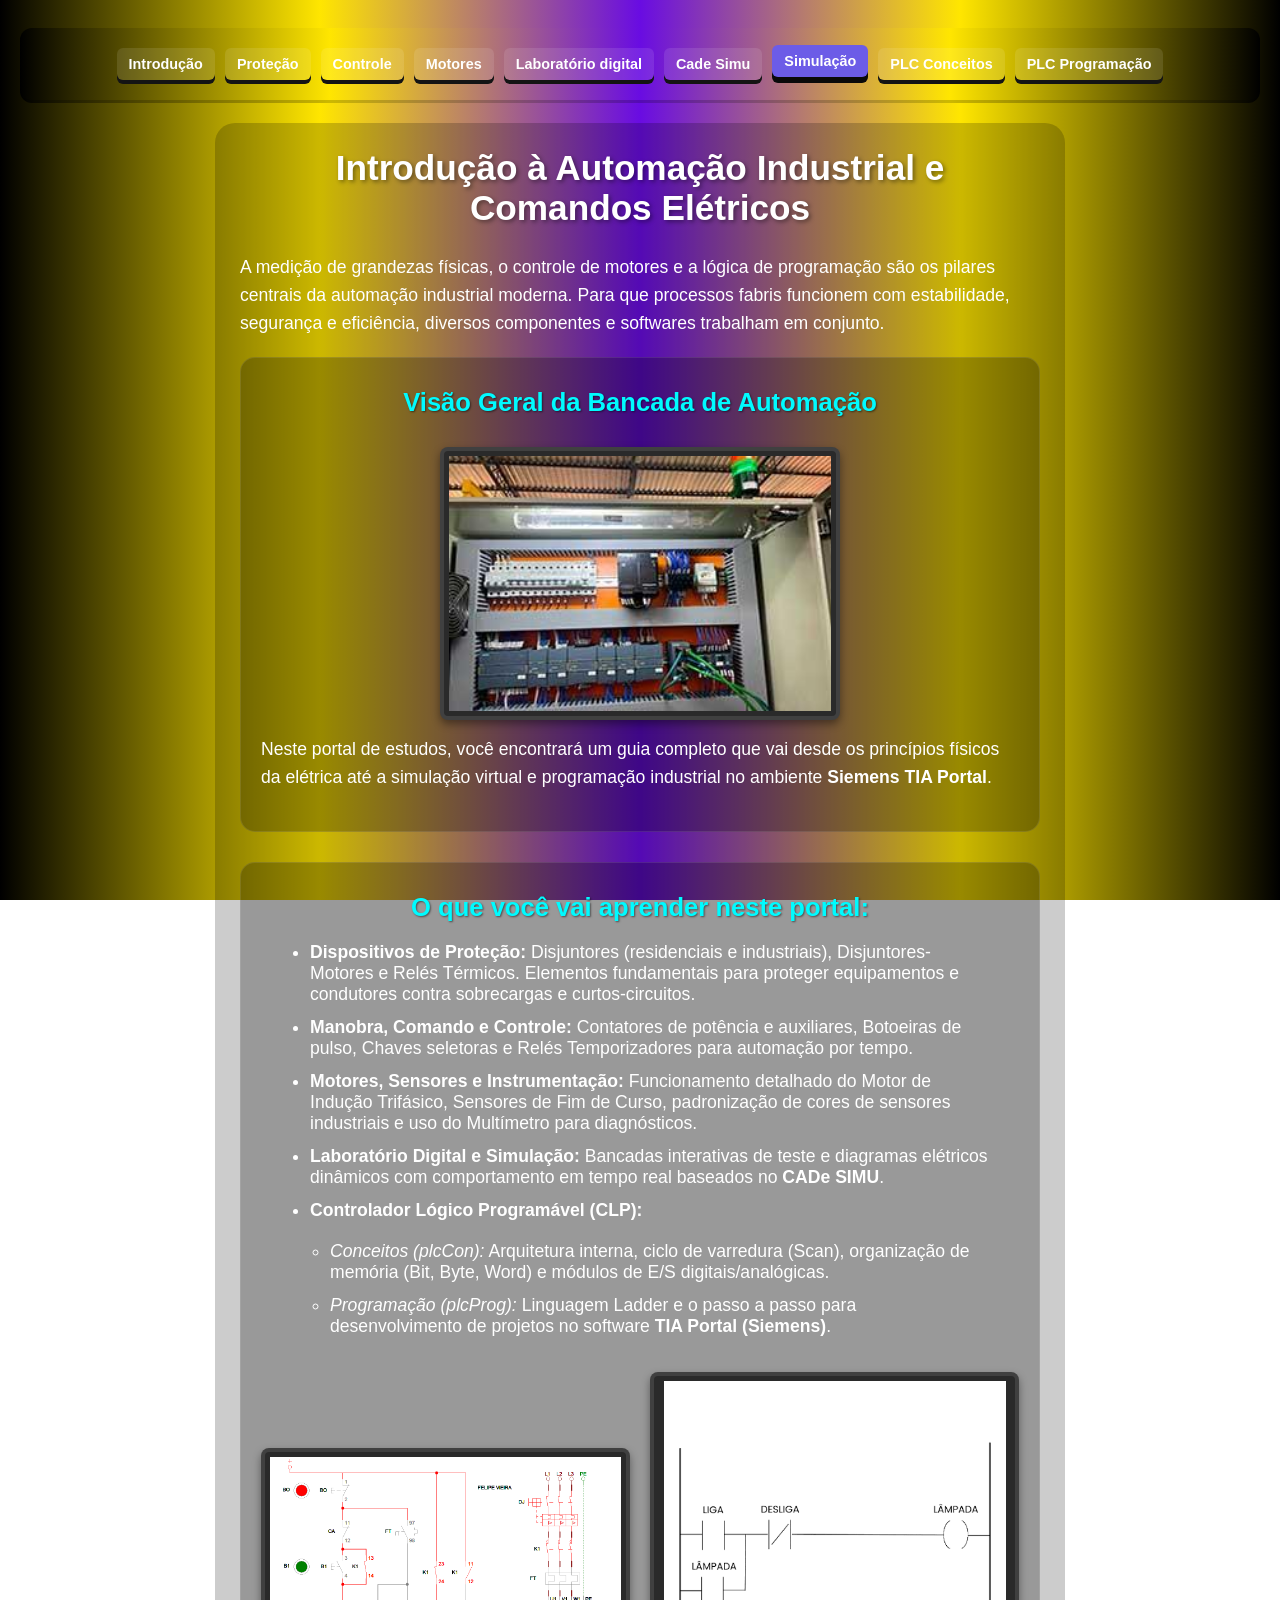
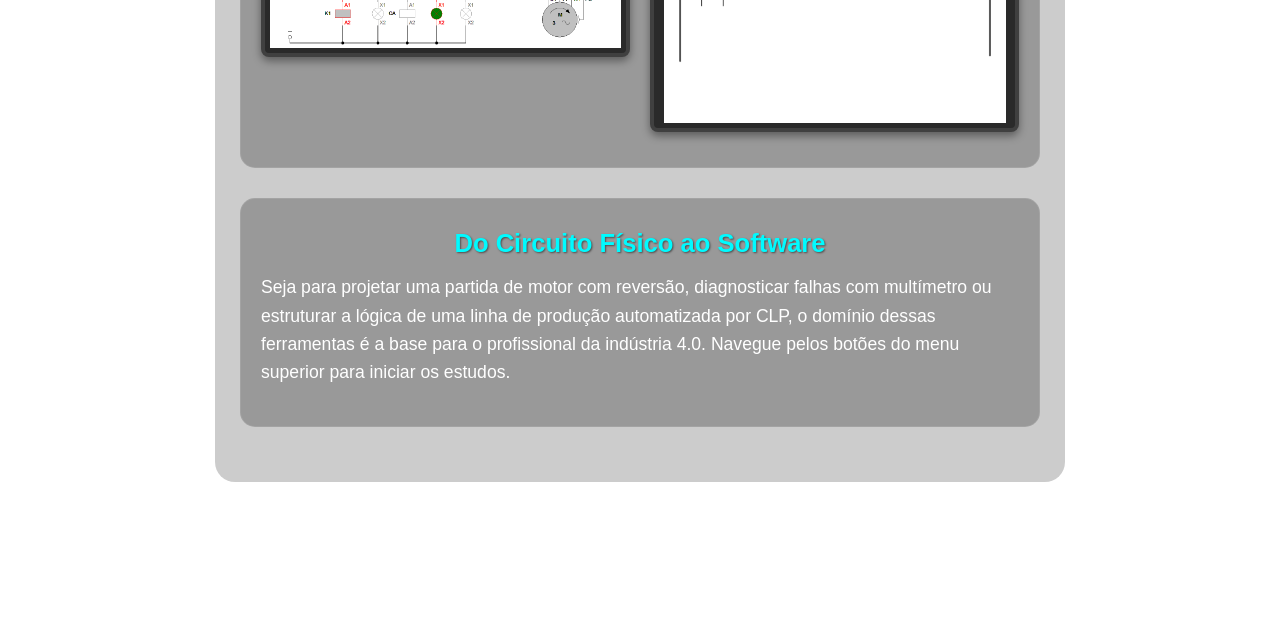
<file: index.html>
<!DOCTYPE html>
<html lang="pt-BR">
<head>
    <meta charset="UTF-8">
    <meta name="viewport" content="width=device-width, initial-scale=1.0">
    <link rel="stylesheet" href="./css/style.css">
    <title>Automação e Sensores</title>
</head>
<body>
    <header>
    <button class="hamburger-btn" id="hamburgerBtn" aria-label="Abrir Menu">&#9776; Menu</button>
    <nav id="navMenu">
        <a href="./index.html">Introdução</a>
        <a href="./html/protecao.html">Proteção</a>
        <a href="./html/manobra.html">Controle</a>
        <a href="./html/motores.html">Motores</a>
        <a href="./html/lab.html">Laboratório digital</a>
        <a href="./html/cadsimu.html">Cade Simu</a>
        <a href="./html/simulador.html" class="active">Simulação</a>
        <a href="./html/plcCon.html">PLC Conceitos</a>
        <a href="./html/plcProg.html">PLC Programação</a>
    </nav>
</header>

<main>
    <h1>Introdução à Automação Industrial e Comandos Elétricos</h1>
    <p>A medição de grandezas físicas, o controle de motores e a lógica de programação são os pilares centrais da automação industrial moderna. Para que processos fabris funcionem com estabilidade, segurança e eficiência, diversos componentes e softwares trabalham em conjunto.</p>

    <section class="componente-card">
        <h2>Visão Geral da Bancada de Automação</h2>
        <div class="media-item">
            <img src="./img/intro_painel_automacao.png" alt="Painel Elétrico de Automação com CLP e Comandos">
        </div>
        <p>Neste portal de estudos, você encontrará um guia completo que vai desde os princípios físicos da elétrica até a simulação virtual e programação industrial no ambiente <strong>Siemens TIA Portal</strong>.</p>
    </section>

    <section class="componente-card">
        <h2>O que você vai aprender neste portal:</h2>
        
        <ul>
            <li>
                <strong>Dispositivos de Proteção:</strong> Disjuntores (residenciais e industriais), Disjuntores-Motores e Relés Térmicos. Elementos fundamentais para proteger equipamentos e condutores contra sobrecargas e curtos-circuitos.
            </li>
            <li>
                <strong>Manobra, Comando e Controle:</strong> Contatores de potência e auxiliares, Botoeiras de pulso, Chaves seletoras e Relés Temporizadores para automação por tempo.
            </li>
            <li>
                <strong>Motores, Sensores e Instrumentação:</strong> Funcionamento detalhado do Motor de Indução Trifásico, Sensores de Fim de Curso, padronização de cores de sensores industriais e uso do Multímetro para diagnósticos.
            </li>
            <li>
                <strong>Laboratório Digital e Simulação:</strong> Bancadas interativas de teste e diagramas elétricos dinâmicos com comportamento em tempo real baseados no <strong>CADe SIMU</strong>.
            </li>
            <li>
                <strong>Controlador Lógico Programável (CLP):</strong>
                <ul>
                    <li><em>Conceitos (plcCon):</em> Arquitetura interna, ciclo de varredura (Scan), organização de memória (Bit, Byte, Word) e módulos de E/S digitais/analógicas.</li>
                    <li><em>Programação (plcProg):</em> Linguagem Ladder e o passo a passo para desenvolvimento de projetos no software <strong>TIA Portal (Siemens)</strong>.</li>
                </ul>
            </li>
        </ul>

        <div class="media-lado-a-lado">
            <div class="media-item">
                <img src="./img/intro_simulacao_cadesimu.png" alt="Diagrama de Comandos Elétricos no CADe SIMU">
            </div>
            <div class="media-item">
                <img src="./img/intro_programacao_ladder.png" alt="Lógica Ladder no TIA Portal Siemens">
            </div>
        </div>
    </section>

    <section class="componente-card">
        <h2>Do Circuito Físico ao Software</h2>
        <p>Seja para projetar uma partida de motor com reversão, diagnosticar falhas com multímetro ou estruturar a lógica de uma linha de produção automatizada por CLP, o domínio dessas ferramentas é a base para o profissional da indústria 4.0. Navegue pelos botões do menu superior para iniciar os estudos.</p>
    </section>
</main>

<footer>
    <small>
        Todos direitos &copy; reservados a Enzo Silva&trade;<br>
        Agradecimento especial para José "Maçaneiro" Carlos "Filho" Izabeli "Souza" Adriana "Adolfo" e SENAI
    </small>
</footer>
<script src="./js/circuito.js" defer></script>
</body>
</html>
</file>
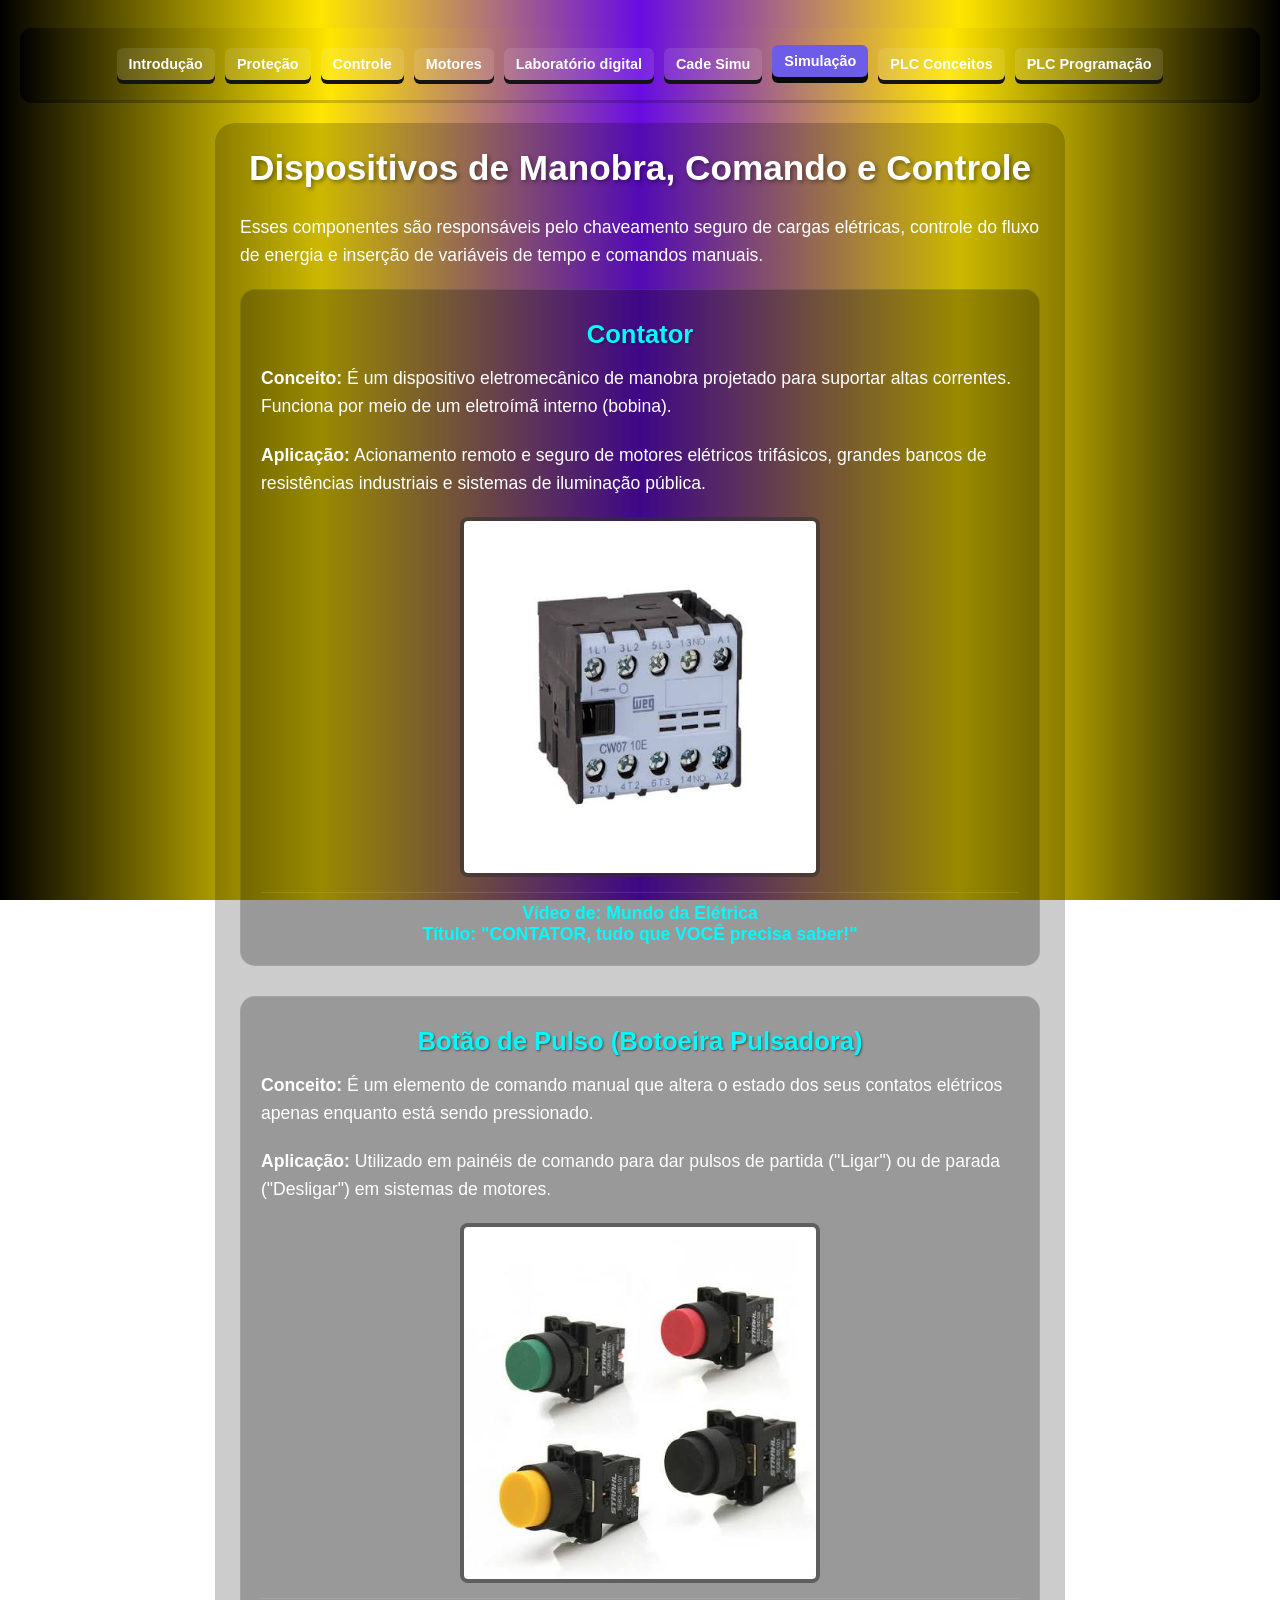
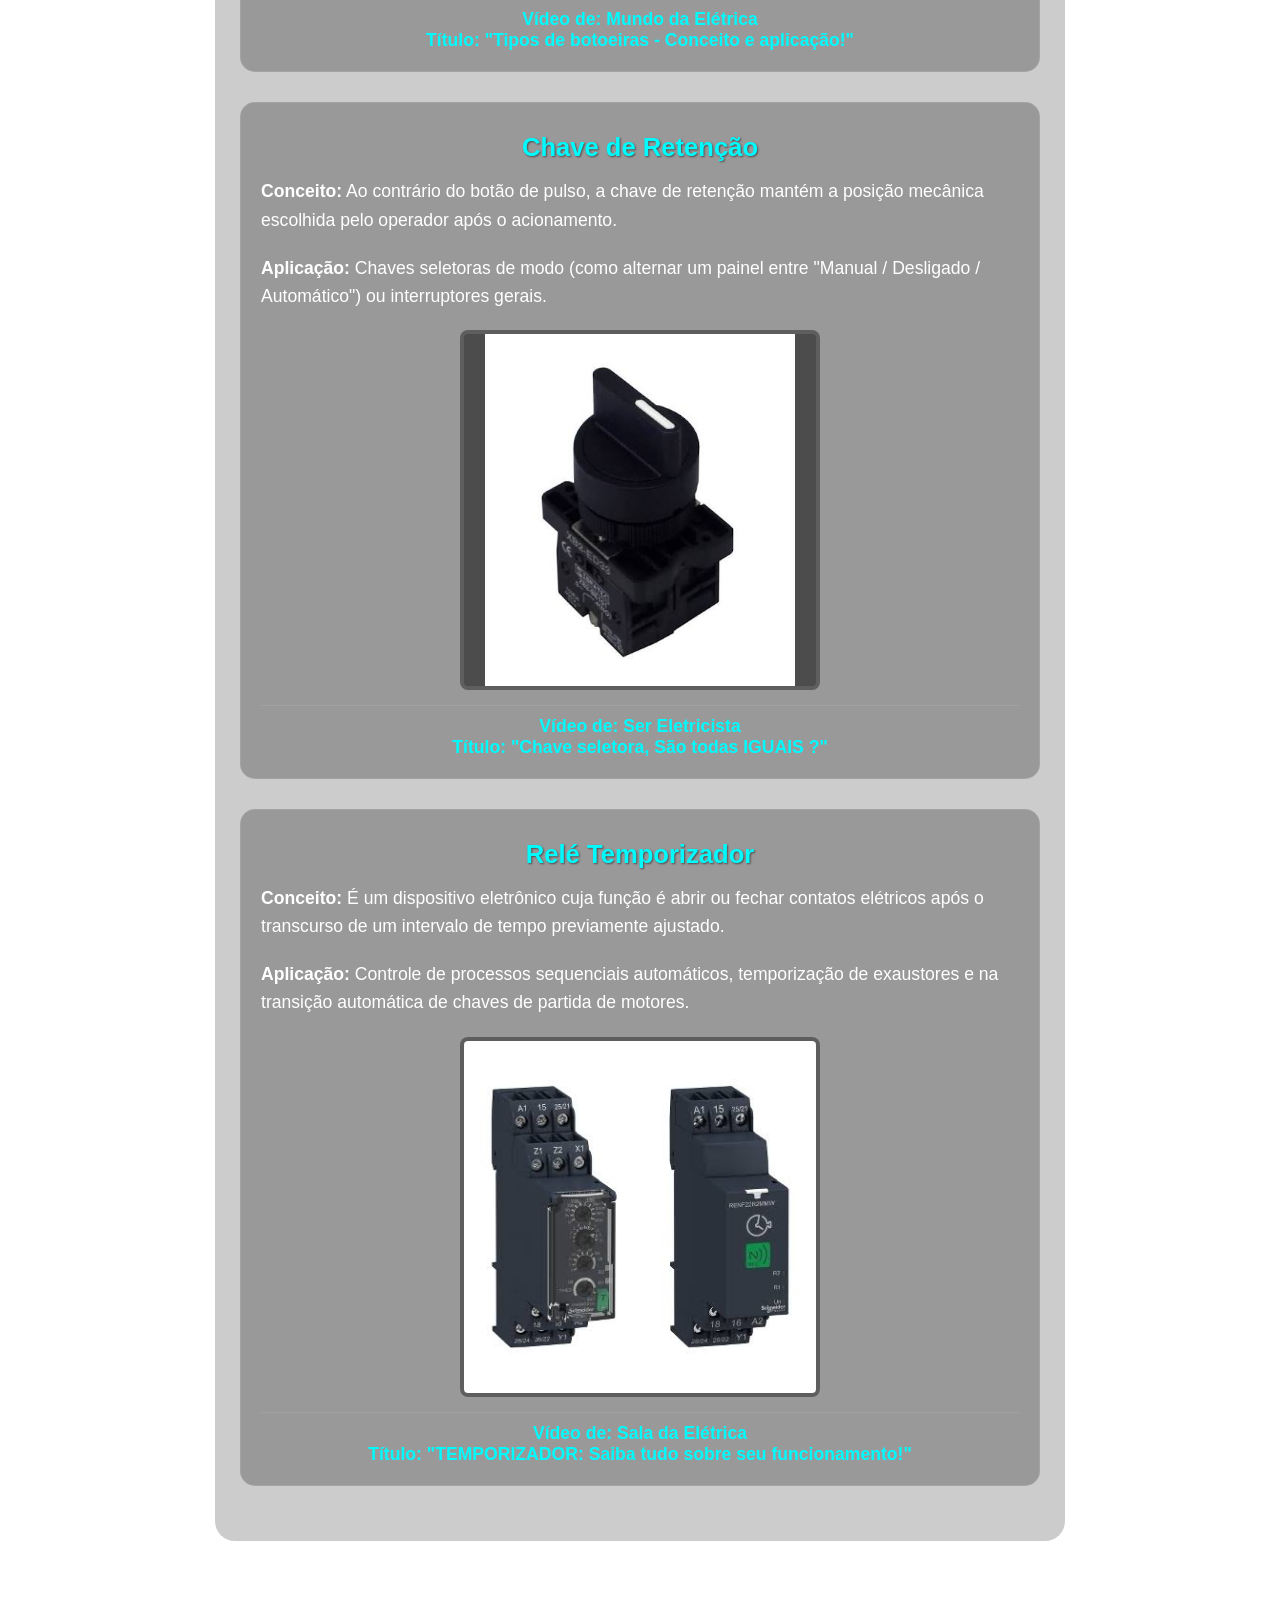
<file: html/manobra.html>
<!DOCTYPE html>
<html lang="pt-BR">
<head>
    <meta charset="UTF-8">
    <meta name="viewport" content="width=device-width, initial-scale=1.0">
    <link rel="stylesheet" href="../css/style.css">
    <title>Manobra, Comando e Controle</title>
</head>
<body>
<header>
    <button class="hamburger-btn" id="hamburgerBtn" aria-label="Abrir Menu">&#9776; Menu</button>
    <nav id="navMenu">
        <a href="../index.html">Introdução</a>
        <a href="./protecao.html">Proteção</a>
        <a href="./manobra.html">Controle</a>
        <a href="./motores.html">Motores</a>
        <a href="./lab.html">Laboratório digital</a>
        <a href="./cadsimu.html">Cade Simu</a>
        <a href="./simulador.html" class="active">Simulação</a>
        <a href="./plcCon.html">PLC Conceitos</a>
        <a href="./plcProg.html">PLC Programação</a>
    </nav>
</header>

<main>
    <h1>Dispositivos de Manobra, Comando e Controle</h1>
    <p>Esses componentes são responsáveis pelo chaveamento seguro de cargas elétricas, controle do fluxo de energia e inserção de variáveis de tempo e comandos manuais.</p>

    <div class="componente-card">
        <h2>Contator</h2>
        <p><strong>Conceito:</strong> É um dispositivo eletromecânico de manobra projetado para suportar altas correntes. Funciona por meio de um eletroímã interno (bobina).</p>
        <p><strong>Aplicação:</strong> Acionamento remoto e seguro de motores elétricos trifásicos, grandes bancos de resistências industriais e sistemas de iluminação pública.</p>
        
        <img src="../img/contator.png" alt="Contator de Potência">

        <div class="video-container">
            <a href="https://youtu.be/XwfXwt5YJUo?si=88eHm1aAcqb2zTC3" target="_blank">Vídeo de: 
Mundo da Elétrica
<br>
Título: "CONTATOR, tudo que VOCÊ precisa saber!"
            </a>
        </div>
    </div>

    <div class="componente-card">
        <h2>Botão de Pulso (Botoeira Pulsadora)</h2>
        <p><strong>Conceito:</strong> É um elemento de comando manual que altera o estado dos seus contatos elétricos apenas enquanto está sendo pressionado.</p>
        <p><strong>Aplicação:</strong> Utilizado em painéis de comando para dar pulsos de partida ("Ligar") ou de parada ("Desligar") em sistemas de motores.</p>
        
        <img src="../img/botoeira.png" alt="Botão de Pulso / Botoeira">

        <div class="video-container">
            <a href="https://youtu.be/8z-OCpffKlY?si=XGsbmw250KtZMJj0" target="_blank">Vídeo de: 
Mundo da Elétrica
<br>
Título: "Tipos de botoeiras - Conceito e aplicação!"
            </a>
        </div>
    </div>

    <div class="componente-card">
        <h2>Chave de Retenção</h2>
        <p><strong>Conceito:</strong> Ao contrário do botão de pulso, a chave de retenção mantém a posição mecânica escolhida pelo operador após o acionamento.</p>
        <p><strong>Aplicação:</strong> Chaves seletoras de modo (como alternar um painel entre "Manual / Desligado / Automático") ou interruptores gerais.</p>
        
        <img src="../img/chave_seletora.png" alt="Chave Seletora com Retenção">

        <div class="video-container">
            <a href="https://youtu.be/twCeazb3D8s?si=r5W4PC4fXKFlDaLo" target="_blank">Vídeo de: 
Ser Eletricista
<br>
Título: "Chave seletora, São todas IGUAIS ?"
            </a>
        </div>
    </div>

    <div class="componente-card">
        <h2>Relé Temporizador</h2>
        <p><strong>Conceito:</strong> É um dispositivo eletrônico cuja função é abrir ou fechar contatos elétricos após o transcurso de um intervalo de tempo previamente ajustado.</p>
        <p><strong>Aplicação:</strong> Controle de processos sequenciais automáticos, temporização de exaustores e na transição automática de chaves de partida de motores.</p>
        
        <img src="../img/rele_temporizador.png" alt="Chave Seletora com Retenção">

        <div class="video-container">
            <a href="https://youtu.be/2usr8wvhPz8?si=POI2QFYH0MZUMbg0" target="_blank">Vídeo de: 
Sala da Elétrica
<br>
Título: "TEMPORIZADOR: Saiba tudo sobre seu funcionamento!"
            </a>
        </div>
    </div>
</main>

<footer>
<small>
    Todos direitos &copy; reservados a Enzo Silva&trade;<br>
    Agradecimento especial para José "Maçaneiro" Carlos "Filho" Izabeli "Souza" Adriana "Adolfo" e SENAI
</small>
</footer>
<script src="../js/circuito.js" defer></script>
</body>
</html>
</file>
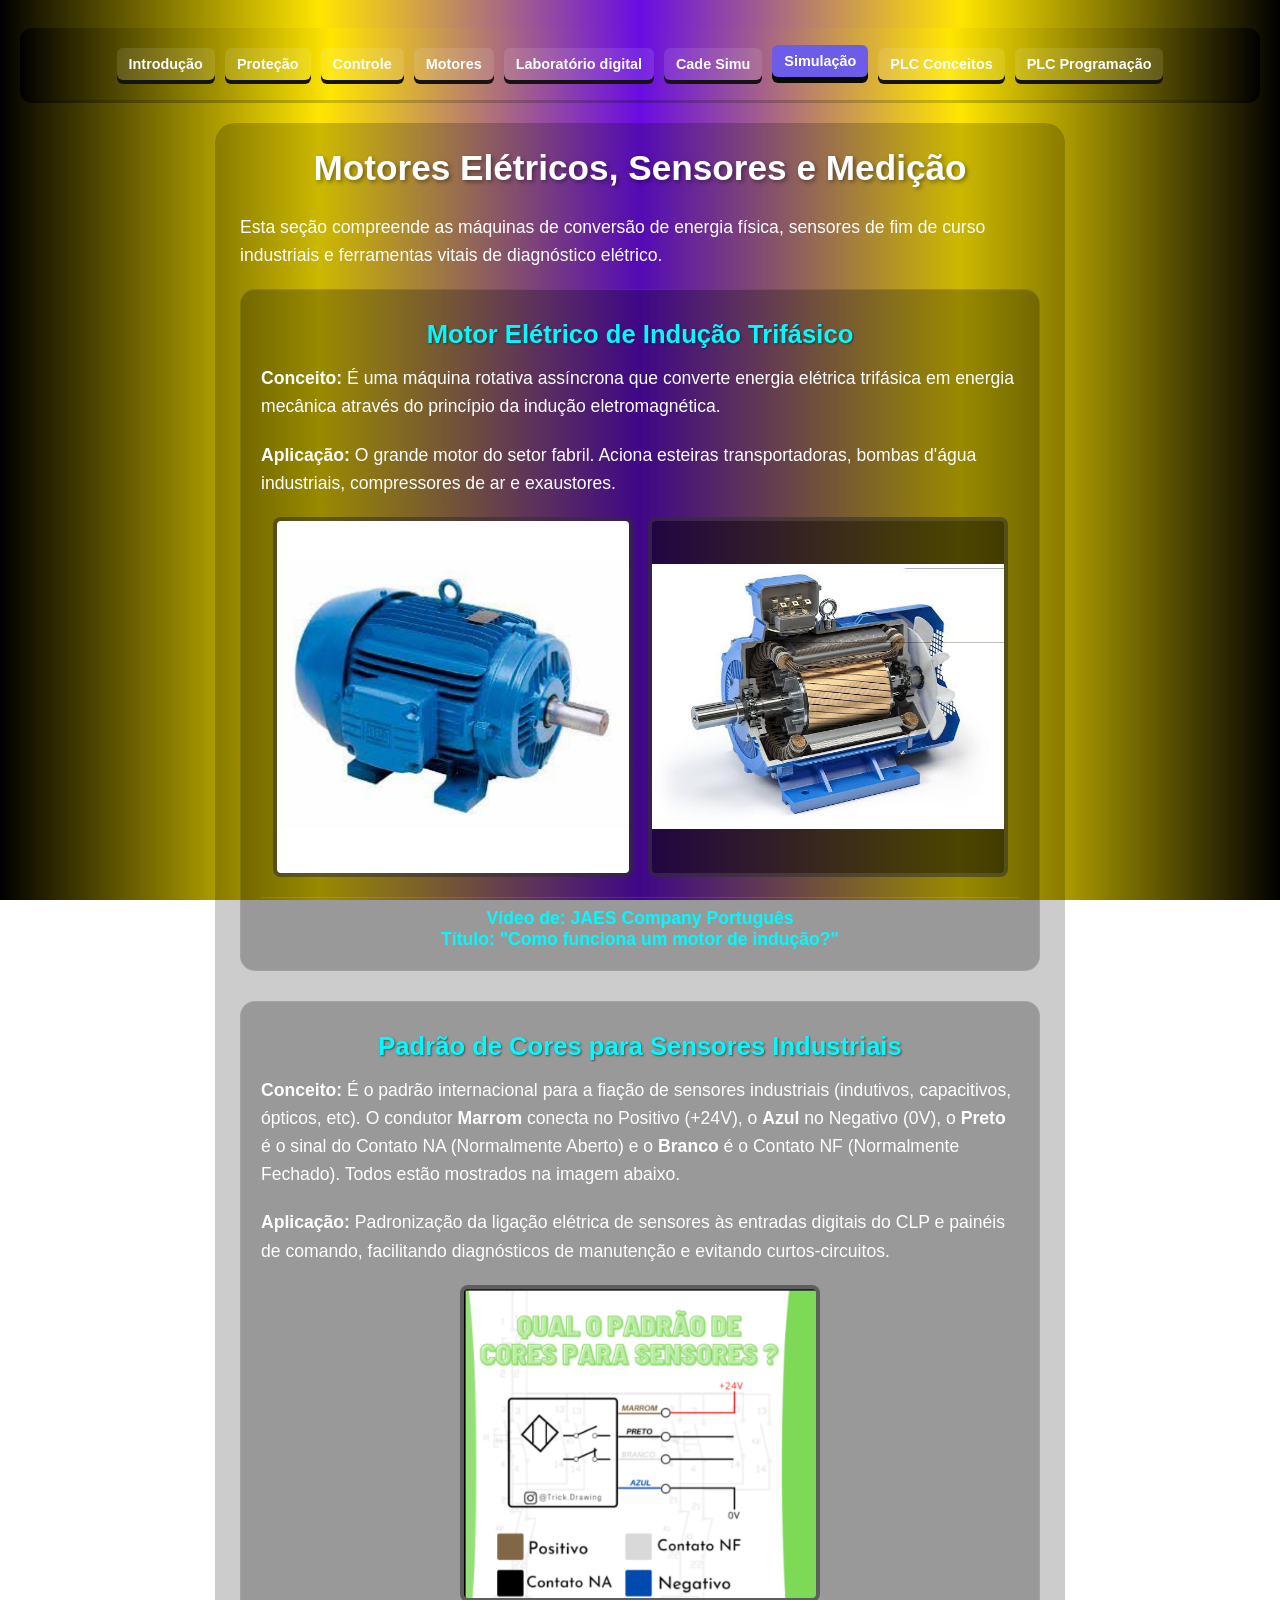
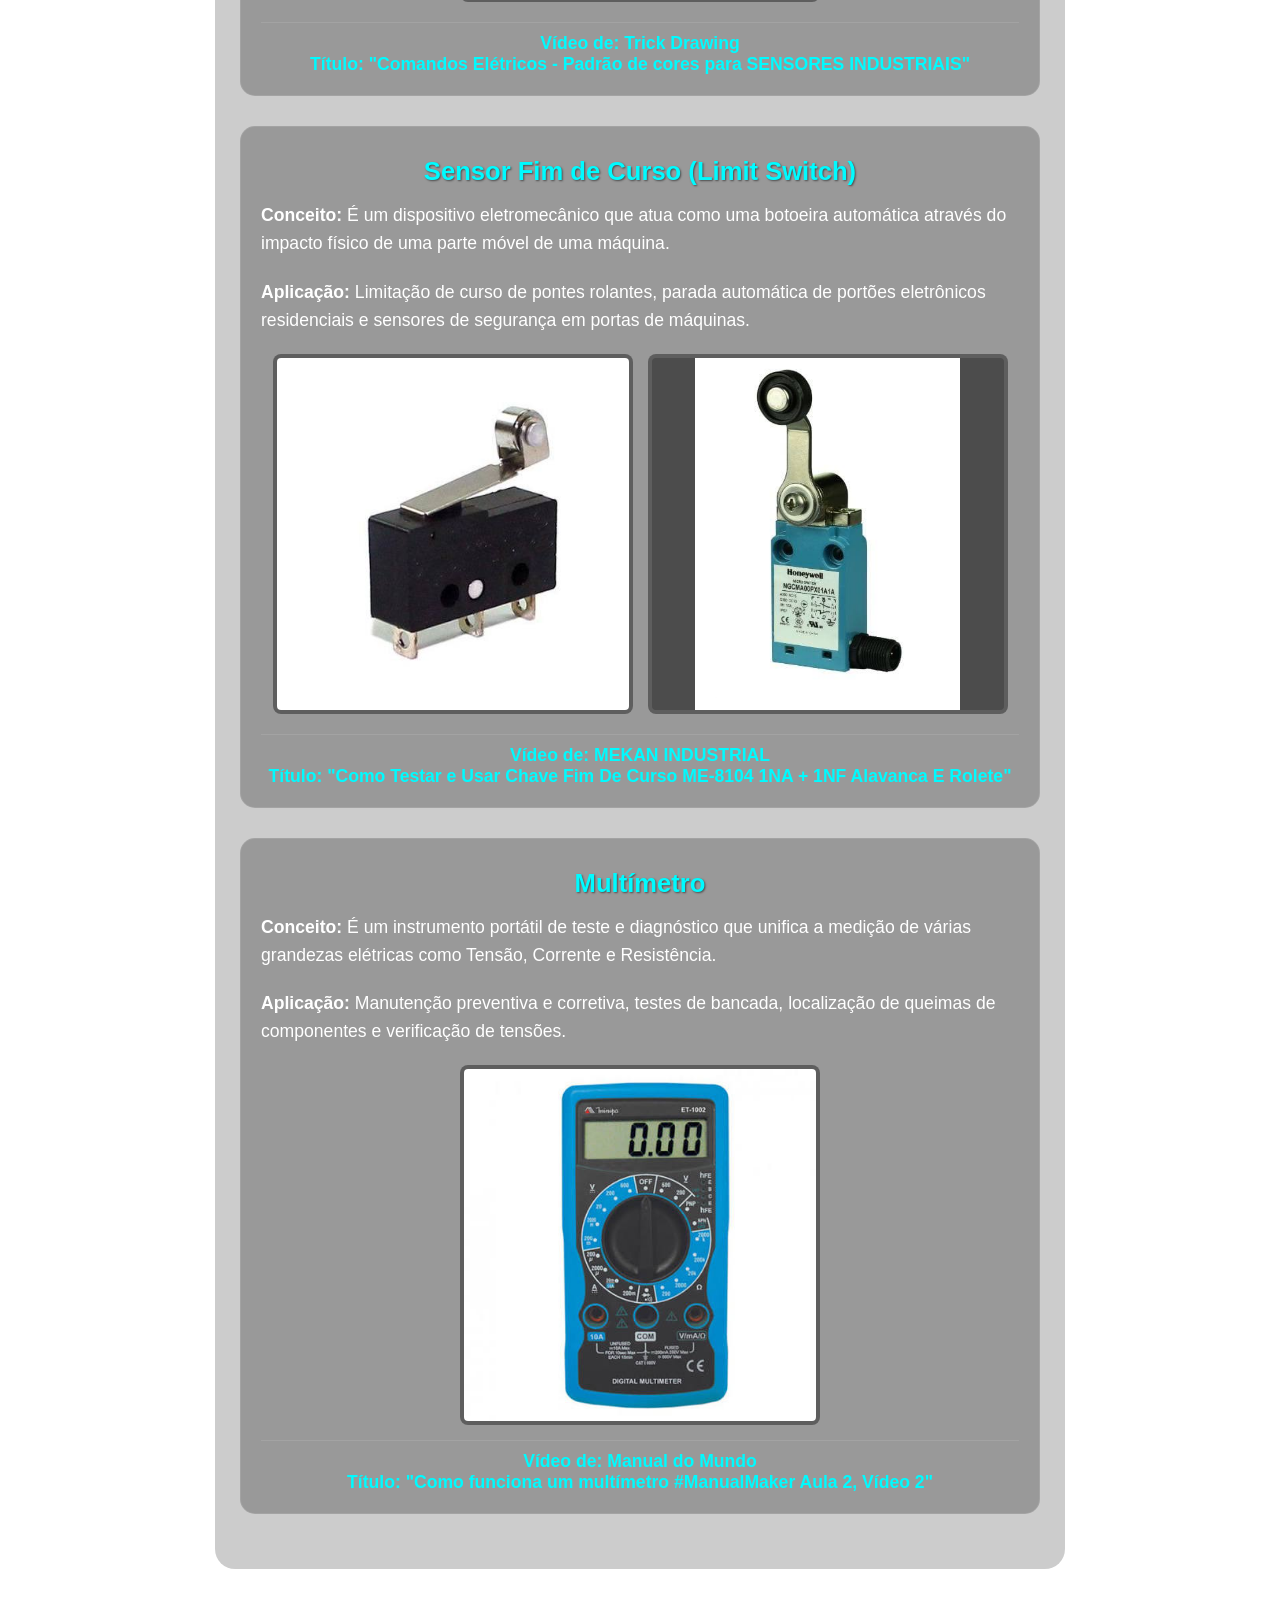
<file: html/motores.html>
<!DOCTYPE html>
<html lang="pt-BR">
<head>
    <meta charset="UTF-8">
    <meta name="viewport" content="width=device-width, initial-scale=1.0">
    <link rel="stylesheet" href="../css/style.css">
    <title>Motores, Sensores e Instrumentação</title>
</head>
<body>
<header>
    <button class="hamburger-btn" id="hamburgerBtn" aria-label="Abrir Menu">&#9776; Menu</button>
    <nav id="navMenu">
        <a href="../index.html">Introdução</a>
        <a href="./protecao.html">Proteção</a>
        <a href="./manobra.html">Controle</a>
        <a href="./motores.html">Motores</a>
        <a href="./lab.html">Laboratório digital</a>
        <a href="./cadsimu.html">Cade Simu</a>
        <a href="./simulador.html" class="active">Simulação</a>
        <a href="./plcCon.html">PLC Conceitos</a>
        <a href="./plcProg.html">PLC Programação</a>
    </nav>
</header>

<main>
    <h1>Motores Elétricos, Sensores e Medição</h1>
    <p>Esta seção compreende as máquinas de conversão de energia física, sensores de fim de curso industriais e ferramentas vitais de diagnóstico elétrico.</p>

    <div class="componente-card">
        <h2>Motor Elétrico de Indução Trifásico</h2>
        <p><strong>Conceito:</strong> É uma máquina rotativa assíncrona que converte energia elétrica trifásica em energia mecânica através do princípio da indução eletromagnética.</p>
        <p><strong>Aplicação:</strong> O grande motor do setor fabril. Aciona esteiras transportadoras, bombas d'água industriais, compressores de ar e exaustores.</p>
        
        <div class="imagens-duplas">
            <img src="../img/motor.png" alt="Motor Elétrico Trifásico Externo">
            <img src="../img/motor_dentro.png" alt="Vista Interna do Motor Elétrico">
        </div>

        <div class="video-container">
            <a href="https://youtu.be/AaotM_xbemU?si=8iVcT341cnOGbl_0" target="_blank">Vídeo de: 
JAES Company Português
<br>
Título: "Como funciona um motor de indução?"
            </a>
        </div>
    </div>

<div class="componente-card">
    <h2>Padrão de Cores para Sensores Industriais</h2>
    <p><strong>Conceito:</strong> É o padrão internacional para a fiação de sensores industriais (indutivos, capacitivos, ópticos, etc). O condutor <strong>Marrom</strong> conecta no Positivo (+24V), o <strong>Azul</strong> no Negativo (0V), o <strong>Preto</strong> é o sinal do Contato NA (Normalmente Aberto) e o <strong>Branco</strong> é o Contato NF (Normalmente Fechado). Todos estão mostrados na imagem abaixo.</p>
    <p><strong>Aplicação:</strong> Padronização da ligação elétrica de sensores às entradas digitais do CLP e painéis de comando, facilitando diagnósticos de manutenção e evitando curtos-circuitos.</p>
    
    <div class="imagens-duplas">
        <img src="../img/cores_sensores.png" alt="Padrão de Cores para Sensores Industriais">
    </div>

    <div class="video-container">
        <a href="https://youtu.be/VOeD-P5Ktdw?si=u6Izv2_1QdcQFf-U" target="_blank">Vídeo de: Trick Drawing
<br>
Título: "Comandos Elétricos - Padrão de cores para SENSORES INDUSTRIAIS"
        </a>
    </div>

</div>
    <div class="componente-card">
        <h2>Sensor Fim de Curso (Limit Switch)</h2>
        <p><strong>Conceito:</strong> É um dispositivo eletromecânico que atua como uma botoeira automática através do impacto físico de uma parte móvel de uma máquina.</p>
        <p><strong>Aplicação:</strong> Limitação de curso de pontes rolantes, parada automática de portões eletrônicos residenciais e sensores de segurança em portas de máquinas.</p>
        
        <div class="imagens-duplas">
            <img src="../img/sensor_fimcurso1.png" alt="Sensor Fim de Curso Modelo 1">
            <img src="../img/sensor_fimcurso2.png" alt="Sensor Fim de Curso Modelo 2">
        </div>

        <div class="video-container">
            <a href="https://youtu.be/ciyUXad6foY?si=0HUoYVszNQuXJfap" target="_blank">Vídeo de: 
MEKAN INDUSTRIAL
<br>
Título: "Como Testar e Usar Chave Fim De Curso ME-8104 1NA + 1NF Alavanca E Rolete"
            </a>
        </div>
    </div>

    <div class="componente-card">
        <h2>Multímetro</h2>
        <p><strong>Conceito:</strong> É um instrumento portátil de teste e diagnóstico que unifica a medição de várias grandezas elétricas como Tensão, Corrente e Resistência.</p>
        <p><strong>Aplicação:</strong> Manutenção preventiva e corretiva, testes de bancada, localização de queimas de componentes e verificação de tensões.</p>
        
        <img src="../img/multimetro.png" alt="Multímetro Digital">

        <div class="video-container">
            <a href="https://youtu.be/1WIWrmc-rBk?si=GXwx9Bcq7iSWhi5W" target="_blank">Vídeo de: 
Manual do Mundo

<br>
Título: "Como funciona um multímetro #ManualMaker Aula 2, Vídeo 2"
            </a>
        </div>
    </div>
</main>

<footer>
<small>
    Todos direitos &copy; reservados a Enzo Silva&trade;<br>
    Agradecimento especial para José "Maçaneiro" Carlos "Filho" Izabeli "Souza" Adriana "Adolfo" e SENAI
</small>
</footer>
<script src="../js/circuito.js" defer></script>
</body>
</html>
</file>
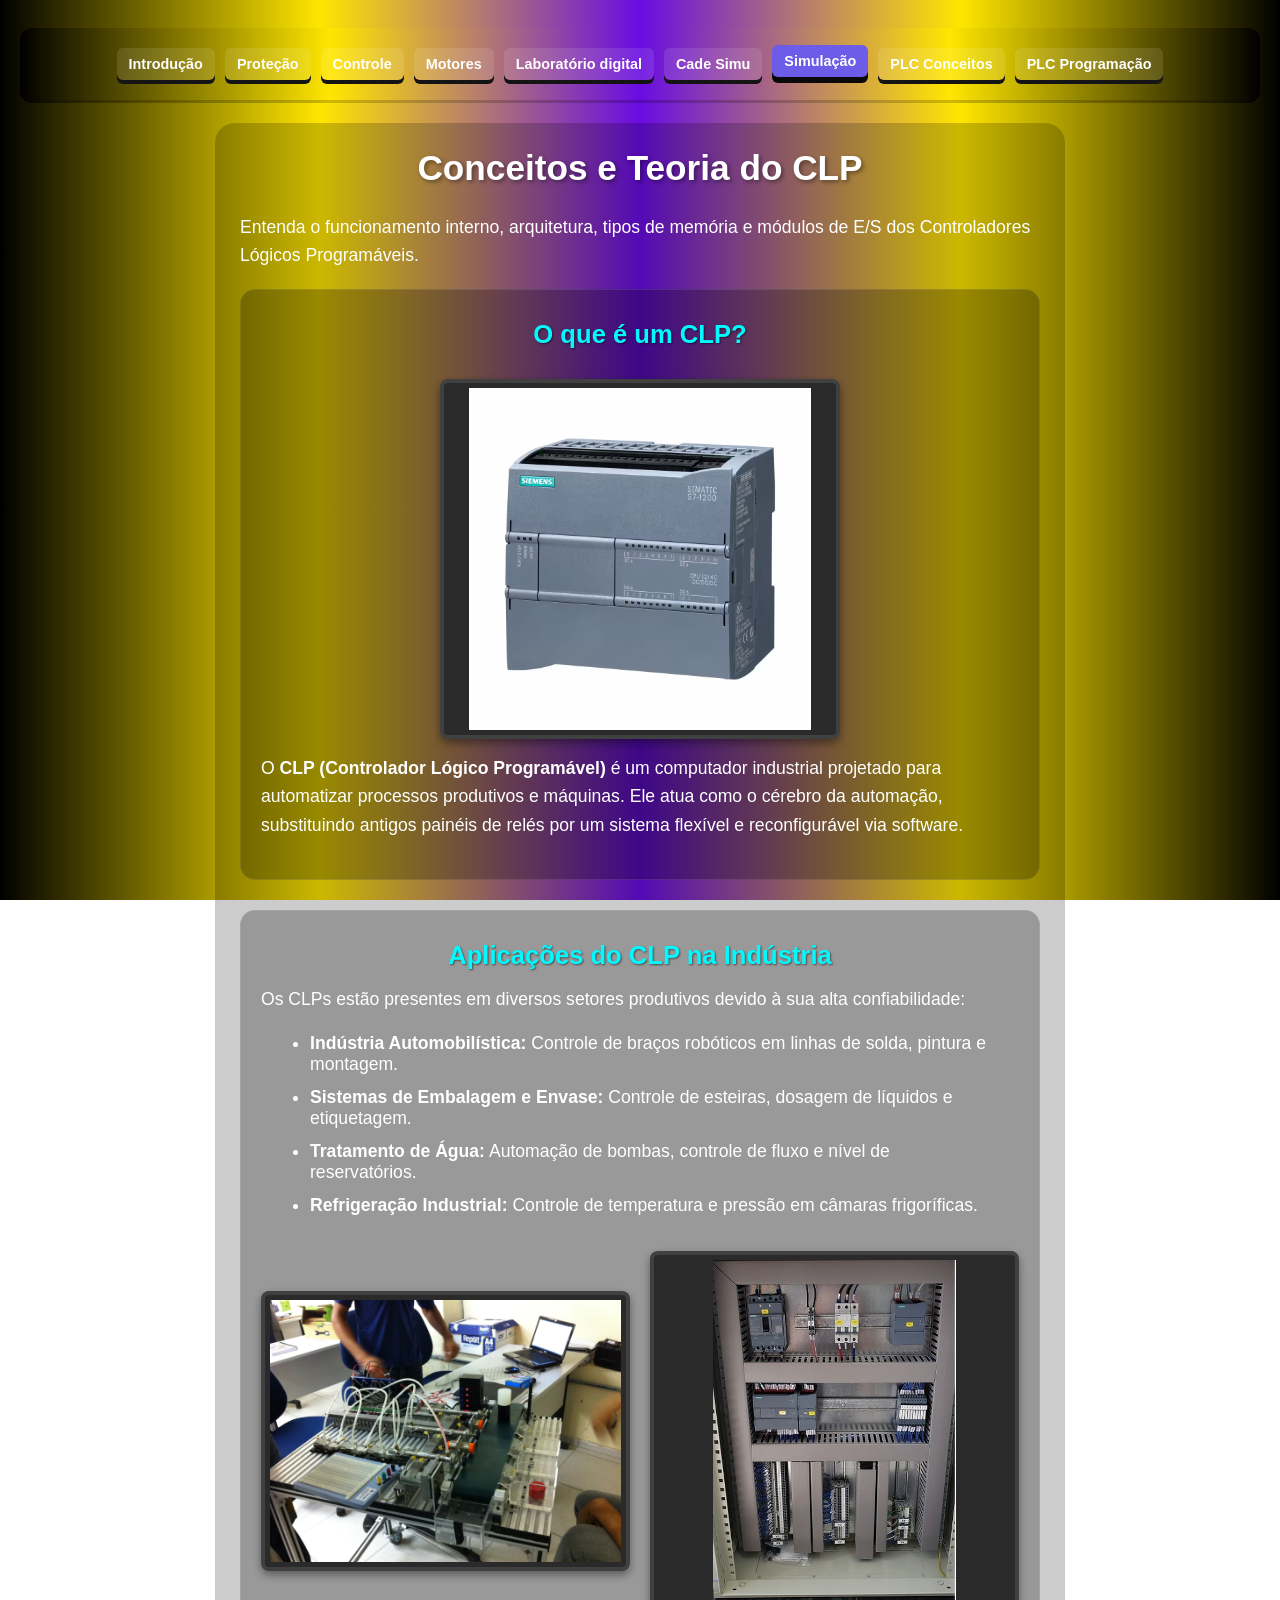
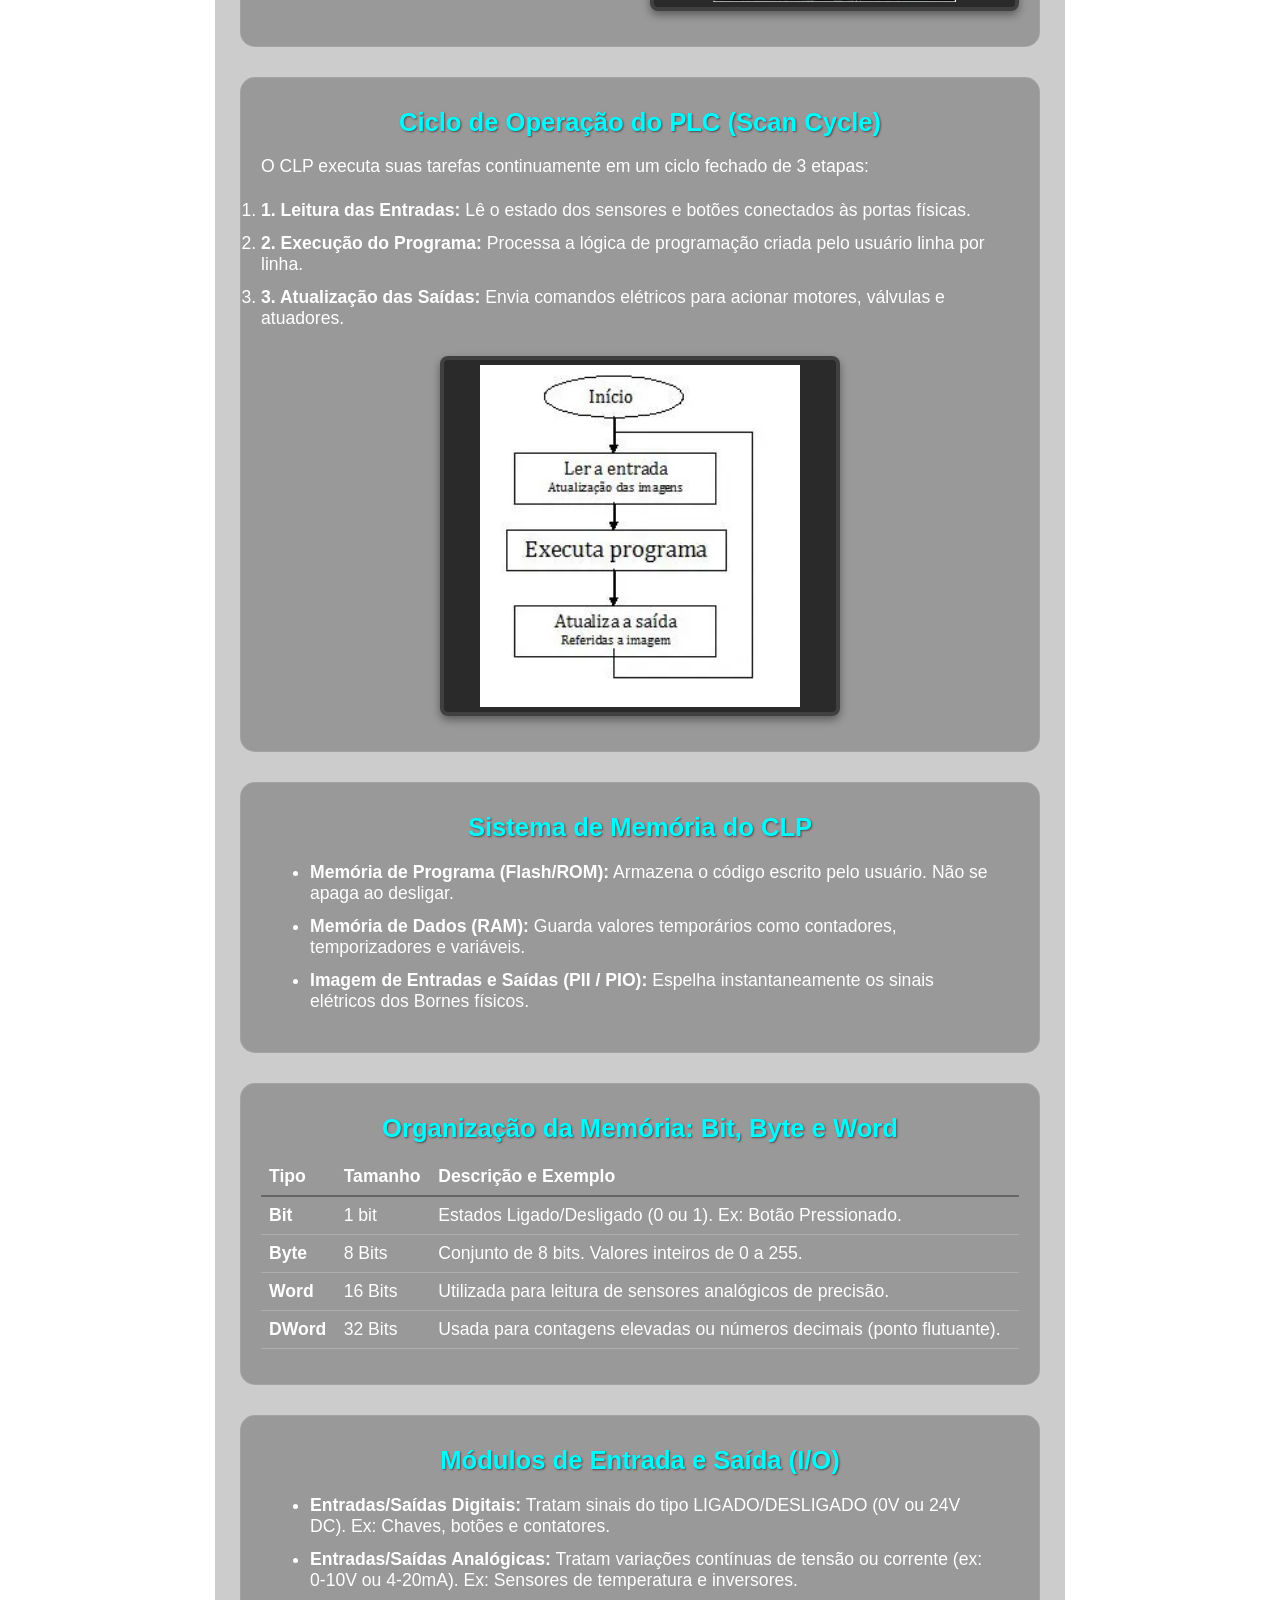
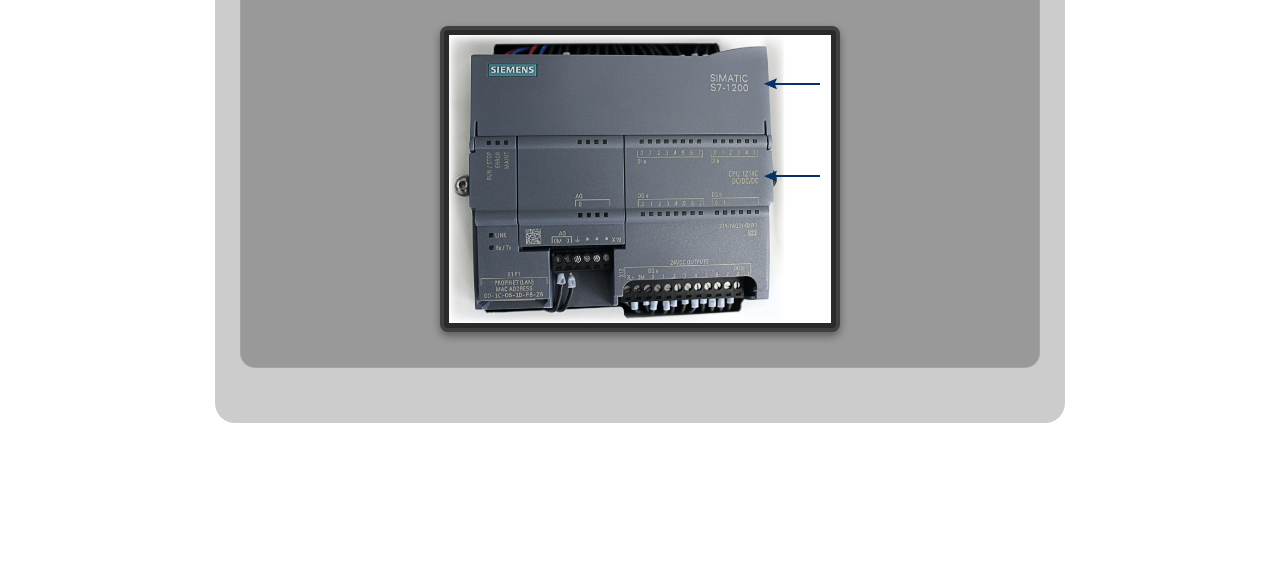
<file: html/plcCon.html>
<!DOCTYPE html>
<html lang="pt-BR">
<head>
    <meta charset="UTF-8">
    <meta name="viewport" content="width=device-width, initial-scale=1.0">
    <link rel="stylesheet" href="../css/style.css">
    <title>Conceitos de PLC - Automação Industrial</title>
</head>
<body>
    <header>
    <button class="hamburger-btn" id="hamburgerBtn" aria-label="Abrir Menu">&#9776; Menu</button>
    <nav id="navMenu">
        <a href="../index.html">Introdução</a>
        <a href="./protecao.html">Proteção</a>
        <a href="./manobra.html">Controle</a>
        <a href="./motores.html">Motores</a>
        <a href="./lab.html">Laboratório digital</a>
        <a href="./cadsimu.html">Cade Simu</a>
        <a href="./simulador.html" class="active">Simulação</a>
        <a href="./plcCon.html">PLC Conceitos</a>
        <a href="./plcProg.html">PLC Programação</a>
    </nav>
</header>

<main>
    <h1>Conceitos e Teoria do CLP</h1>
    <p>Entenda o funcionamento interno, arquitetura, tipos de memória e módulos de E/S dos Controladores Lógicos Programáveis.</p>

    <section class="componente-card">
        <h2>O que é um CLP?</h2>
        <div class="media-item">
            <img src="../img/clp_img.png" alt="Controlador Lógico Programável Siemens S7-1200">
        </div>
        <p>O <strong>CLP (Controlador Lógico Programável)</strong> é um computador industrial projetado para automatizar processos produtivos e máquinas. Ele atua como o cérebro da automação, substituindo antigos painéis de relés por um sistema flexível e reconfigurável via software.</p>
    </section>

    <section class="componente-card">
        <h2>Aplicações do CLP na Indústria</h2>
        <p>Os CLPs estão presentes em diversos setores produtivos devido à sua alta confiabilidade:</p>
        <ul>
            <li><strong>Indústria Automobilística:</strong> Controle de braços robóticos em linhas de solda, pintura e montagem.</li>
            <li><strong>Sistemas de Embalagem e Envase:</strong> Controle de esteiras, dosagem de líquidos e etiquetagem.</li>
            <li><strong>Tratamento de Água:</strong> Automação de bombas, controle de fluxo e nível de reservatórios.</li>
            <li><strong>Refrigeração Industrial:</strong> Controle de temperatura e pressão em câmaras frigoríficas.</li>
        </ul>

        <div class="media-lado-a-lado">
            <div class="media-item">
                <img src="../img/plc_industria_esteira.png" alt="CLP controlando esteira industrial">
            </div>
            <div class="media-item">
                <img src="../img/plc_painel.png" alt="Painel elétrico com CLP">
            </div>
        </div>
    </section>

    <section class="componente-card">
        <h2>Ciclo de Operação do PLC (Scan Cycle)</h2>
        <p>O CLP executa suas tarefas continuamente em um ciclo fechado de 3 etapas:</p>
        <ol>
            <li><strong>1. Leitura das Entradas:</strong> Lê o estado dos sensores e botões conectados às portas físicas.</li>
            <li><strong>2. Execução do Programa:</strong> Processa a lógica de programação criada pelo usuário linha por linha.</li>
            <li><strong>3. Atualização das Saídas:</strong> Envia comandos elétricos para acionar motores, válvulas e atuadores.</li>
        </ol>

        <div class="media-item">
            <img src="../img/ciclo_varredura_scan.png" alt="Fluxograma do Ciclo de Varredura do CLP">
        </div>
    </section>

    <section class="componente-card">
        <h2>Sistema de Memória do CLP</h2>
        <ul>
            <li><strong>Memória de Programa (Flash/ROM):</strong> Armazena o código escrito pelo usuário. Não se apaga ao desligar.</li>
            <li><strong>Memória de Dados (RAM):</strong> Guarda valores temporários como contadores, temporizadores e variáveis.</li>
            <li><strong>Imagem de Entradas e Saídas (PII / PIO):</strong> Espelha instantaneamente os sinais elétricos dos Bornes físicos.</li>
        </ul>
    </section>

    <section class="componente-card">
        <h2>Organização da Memória: Bit, Byte e Word</h2>
        <table style="width: 100%; border-collapse: collapse; margin-top: 10px; color: inherit;">
            <thead>
                <tr style="border-bottom: 2px solid #666; text-align: left;">
                    <th style="padding: 8px;">Tipo</th>
                    <th style="padding: 8px;">Tamanho</th>
                    <th style="padding: 8px;">Descrição e Exemplo</th>
                </tr>
            </thead>
            <tbody>
                <tr style="border-bottom: 1px solid #444;">
                    <td style="padding: 8px;"><strong>Bit</strong></td>
                    <td style="padding: 8px;">1 bit</td>
                    <td style="padding: 8px;">Estados Ligado/Desligado (0 ou 1). Ex: Botão Pressionado.</td>
                </tr>
                <tr style="border-bottom: 1px solid #444;">
                    <td style="padding: 8px;"><strong>Byte</strong></td>
                    <td style="padding: 8px;">8 Bits</td>
                    <td style="padding: 8px;">Conjunto de 8 bits. Valores inteiros de 0 a 255.</td>
                </tr>
                <tr style="border-bottom: 1px solid #444;">
                    <td style="padding: 8px;"><strong>Word</strong></td>
                    <td style="padding: 8px;">16 Bits</td>
                    <td style="padding: 8px;">Utilizada para leitura de sensores analógicos de precisão.</td>
                </tr>
                <tr>
                    <td style="padding: 8px;"><strong>DWord</strong></td>
                    <td style="padding: 8px;">32 Bits</td>
                    <td style="padding: 8px;">Usada para contagens elevadas ou números decimais (ponto flutuante).</td>
                </tr>
            </tbody>
        </table>
    </section>

    <section class="componente-card">
        <h2>Módulos de Entrada e Saída (I/O)</h2>
        <ul>
            <li><strong>Entradas/Saídas Digitais:</strong> Tratam sinais do tipo LIGADO/DESLIGADO (0V ou 24V DC). Ex: Chaves, botões e contatores.</li>
            <li><strong>Entradas/Saídas Analógicas:</strong> Tratam variações contínuas de tensão ou corrente (ex: 0-10V ou 4-20mA). Ex: Sensores de temperatura e inversores.</li>
        </ul>

        <div class="media-item">
            <img src="../img/modulos_io_clp.png" alt="Módulos de Entrada e Saída do CLP">
        </div>
    </section>
</main>

<footer>
    <small>
        Todos direitos &copy; reservados a Enzo Silva&trade;<br>
        Agradecimento especial para José "Maçaneiro" Carlos "Filho" Izabeli "Souza" Adriana "Adolfo" e SENAI
    </small>
</footer>
<script src="../js/circuito.js" defer></script>
</body>
</html>
</file>
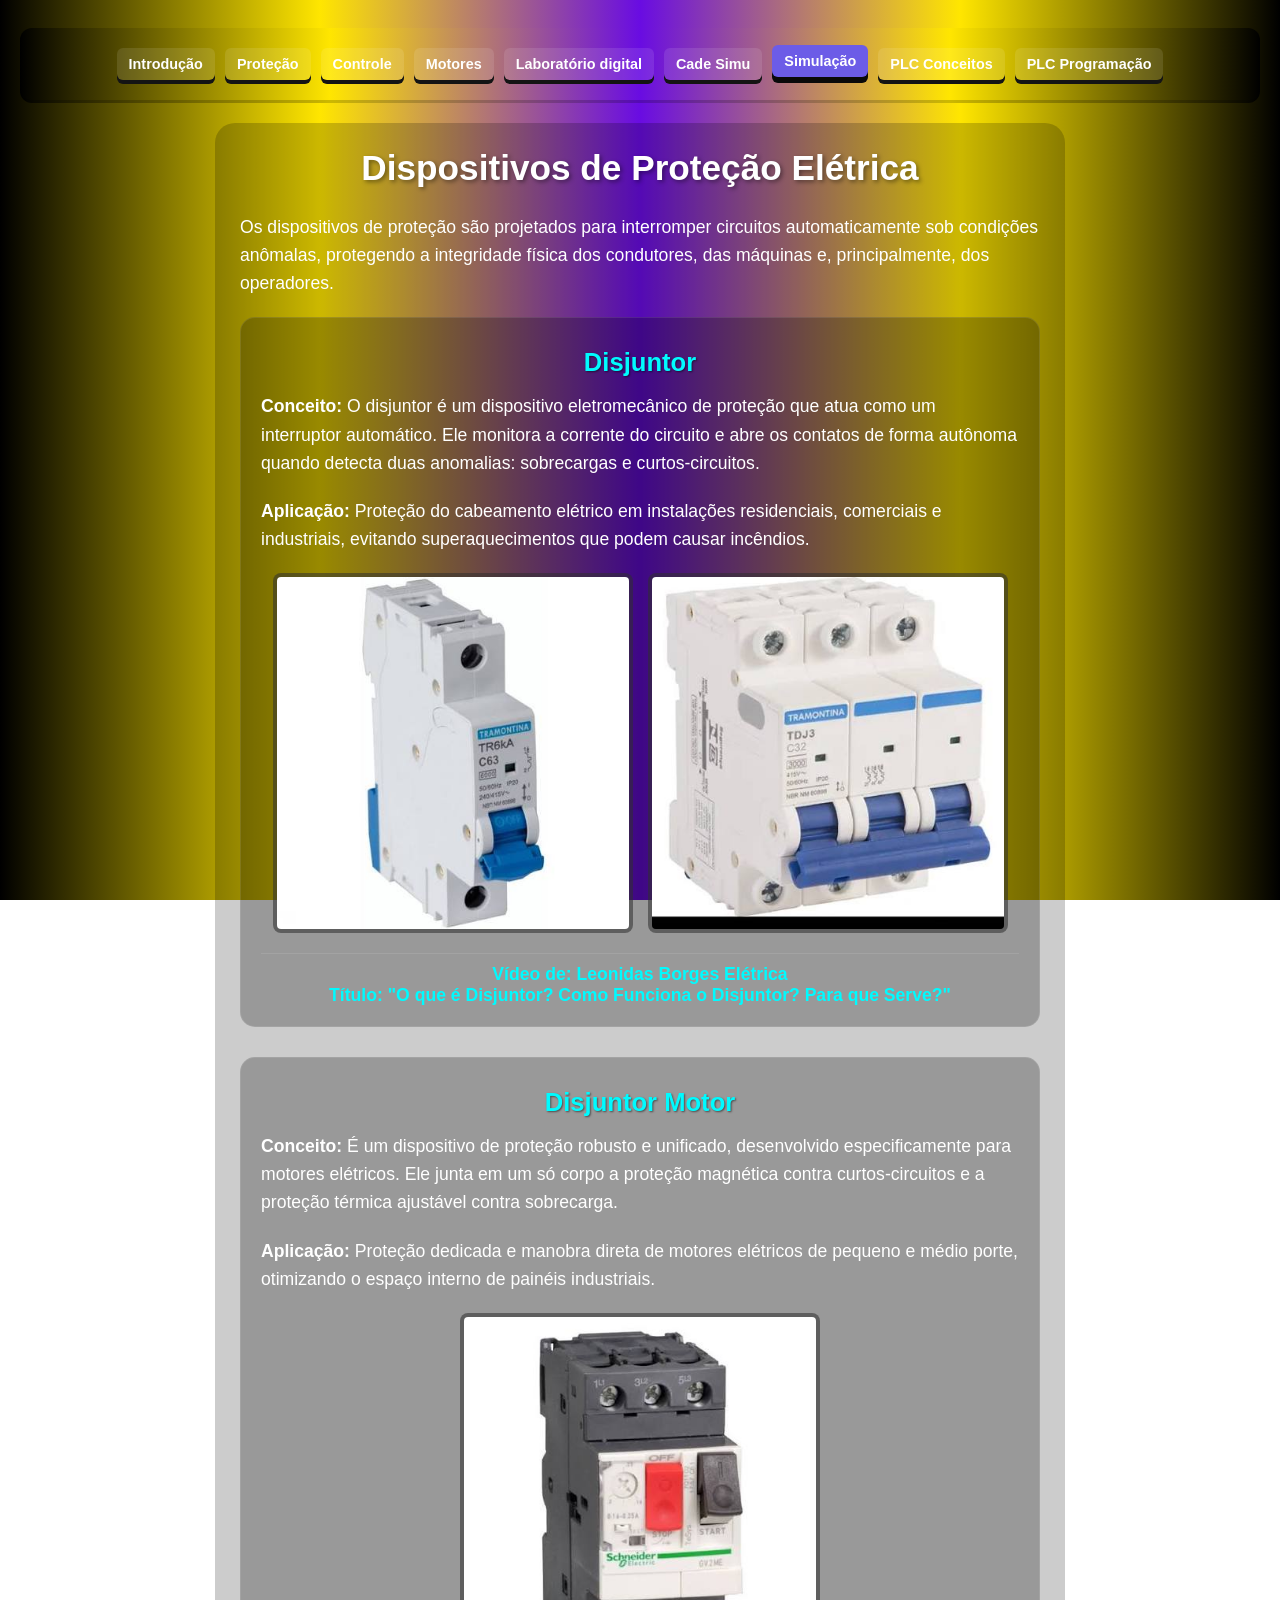
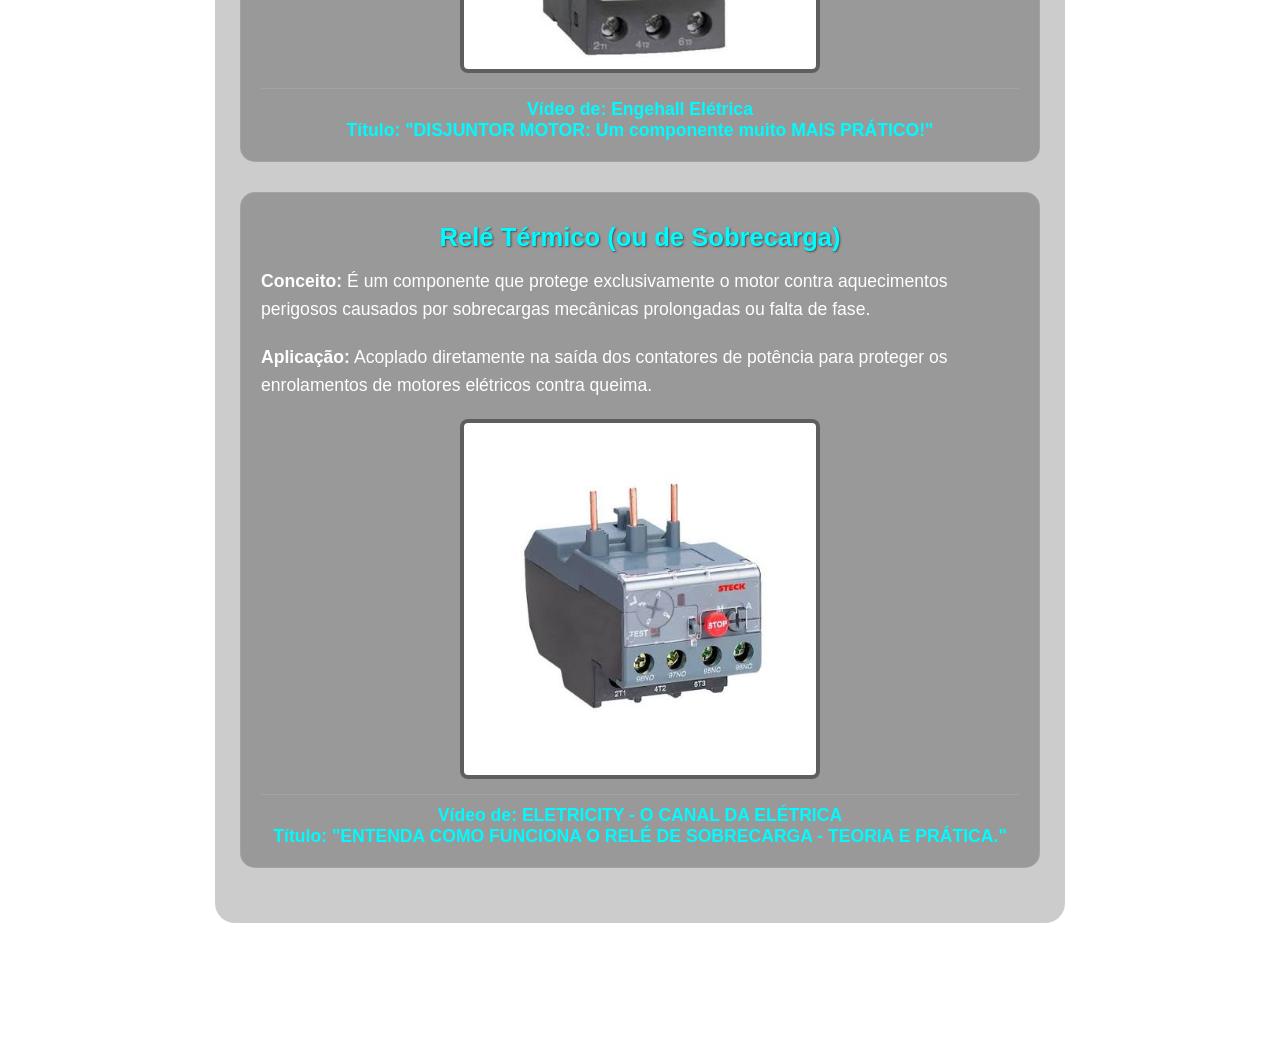
<file: html/protecao.html>
<!DOCTYPE html>
<html lang="pt-BR">
<head>
    <meta charset="UTF-8">
    <meta name="viewport" content="width=device-width, initial-scale=1.0">
    <link rel="stylesheet" href="../css/style.css">
    <title>Componentes de Proteção</title>
</head>
<body>
    <header>
    <button class="hamburger-btn" id="hamburgerBtn" aria-label="Abrir Menu">&#9776; Menu</button>
    <nav id="navMenu">
        <a href="../index.html">Introdução</a>
        <a href="./protecao.html">Proteção</a>
        <a href="./manobra.html">Controle</a>
        <a href="./motores.html">Motores</a>
        <a href="./lab.html">Laboratório digital</a>
        <a href="./cadsimu.html">Cade Simu</a>
        <a href="./simulador.html" class="active">Simulação</a>
        <a href="./plcCon.html">PLC Conceitos</a>
        <a href="./plcProg.html">PLC Programação</a>
    </nav>
</header>

<main>
    <h1>Dispositivos de Proteção Elétrica</h1>
    <p>Os dispositivos de proteção são projetados para interromper circuitos automaticamente sob condições anômalas, protegendo a integridade física dos condutores, das máquinas e, principalmente, dos operadores.</p>

    <div class="componente-card">
        <h2>Disjuntor</h2>
        <p><strong>Conceito:</strong> O disjuntor é um dispositivo eletromecânico de proteção que atua como um interruptor automático. Ele monitora a corrente do circuito e abre os contatos de forma autônoma quando detecta duas anomalias: sobrecargas e curtos-circuitos.</p>
        <p><strong>Aplicação:</strong> Proteção do cabeamento elétrico em instalações residenciais, comerciais e industriais, evitando superaquecimentos que podem causar incêndios.</p>
        
        <div class="imagens-duplas">
            <img src="../img/disjuntor.png" alt="Disjuntor Monofásico">
            <img src="../img/disjuntor_tri.png" alt="Disjuntor Trifásico">
        </div>

        <div class="video-container">
            <a href="https://youtu.be/z2r75Qsx-co?si=Tloy8SCc-Lg2Z9QT" target="_blank">Vídeo de: 
Leonidas Borges Elétrica <br>
Título: "O que é Disjuntor? Como Funciona o Disjuntor? Para que Serve?"
            </a>
        </div>
    </div>
    <div class="componente-card">
        <h2>Disjuntor Motor</h2>
        <p><strong>Conceito:</strong> É um dispositivo de proteção robusto e unificado, desenvolvido especificamente para motores elétricos. Ele junta em um só corpo a proteção magnética contra curtos-circuitos e a proteção térmica ajustável contra sobrecarga.</p>
        <p><strong>Aplicação:</strong> Proteção dedicada e manobra direta de motores elétricos de pequeno e médio porte, otimizando o espaço interno de painéis industriais.</p>
        
        <img src="../img/disjuntor_motor.png" alt="Disjuntor Motor Industrial">

        <div class="video-container">
            <a href="https://youtu.be/T4q2LKI90-g?si=g7bcXABKwWEl6hKA" target="_blank">
Vídeo de: Engehall Elétrica
<br>
Título: "DISJUNTOR MOTOR: Um componente muito MAIS PRÁTICO!"</a>
        </div>
    </div>

    <div class="componente-card">
        <h2>Relé Térmico (ou de Sobrecarga)</h2>
        <p><strong>Conceito:</strong> É um componente que protege exclusivamente o motor contra aquecimentos perigosos causados por sobrecargas mecânicas prolongadas ou falta de fase.</p>
        <p><strong>Aplicação:</strong> Acoplado diretamente na saída dos contatores de potência para proteger os enrolamentos de motores elétricos contra queima.</p>
        
        <img src="../img/rele_termico.png" alt="Relé Térmico de Sobrecarga">

        <div class="video-container">
            <a href="https://youtu.be/h2S4fsIskF4?si=0ybwcSRXTMlriALR" target="_blank">Vídeo de: 
ELETRICITY - O CANAL DA ELÉTRICA
<br>
Título: "ENTENDA COMO FUNCIONA O RELÉ DE SOBRECARGA - TEORIA E PRÁTICA."</a>
        </div>
    </div>
</main>

<footer>
<small>
    Todos direitos &copy; reservados a Enzo Silva&trade;<br>
    Agradecimento especial para José "Maçaneiro" Carlos "Filho" Izabeli "Souza" Adriana "Adolfo" e SENAI
</small>
</footer>
<script src="../js/circuito.js" defer></script>
</body>
</html>
</file>
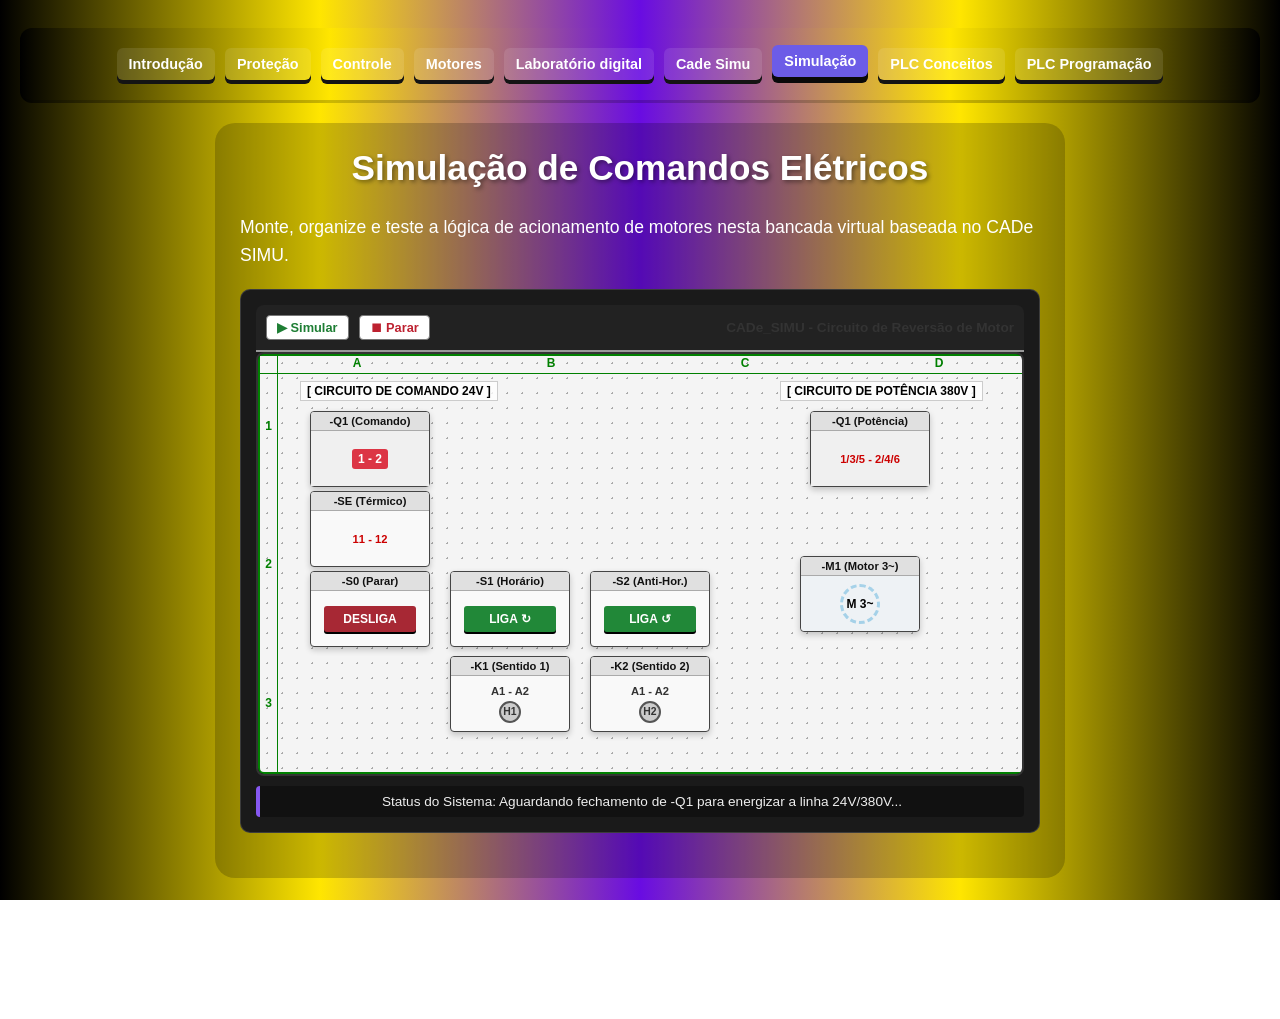
<file: html/simulador.html>
<!DOCTYPE html>
<html lang="pt-BR">
<head>
    <meta charset="UTF-8">
    <meta name="viewport" content="width=device-width, initial-scale=1.0">
    <link rel="stylesheet" href="../css/style.css">
    <title>CADe SIMU - Simulação Interativa</title>
</head>
<body>
<header>
    <button class="hamburger-btn" id="hamburgerBtn" aria-label="Abrir Menu">&#9776; Menu</button>
    <nav id="navMenu">
        <a href="../index.html">Introdução</a>
        <a href="./protecao.html">Proteção</a>
        <a href="./manobra.html">Controle</a>
        <a href="./motores.html">Motores</a>
        <a href="./lab.html">Laboratório digital</a>
        <a href="./cadsimu.html">Cade Simu</a>
        <a href="./simulador.html" class="active">Simulação</a>
        <a href="./plcCon.html">PLC Conceitos</a>
        <a href="./plcProg.html">PLC Programação</a>
    </nav>
</header>

<main>
    <h1>Simulação de Comandos Elétricos</h1>
    <p>Monte, organize e teste a lógica de acionamento de motores nesta bancada virtual baseada no CADe SIMU.</p>

<div class="cadesimu-sandbox">
    <div class="cadesimu-toolbar">
        <button class="tb-btn btn-play" id="btn-play">▶ Simular</button>
        <button class="tb-btn btn-stop" id="btn-stop">⏹ Parar</button>
        <span class="tb-title">CADe_SIMU - Circuito de Reversão de Motor</span>
    </div>

    <div class="cadesimu-canvas-wrapper">
        <div class="sandbox-workspace cadesimu-canvas" id="workspace">
            
            <div class="grid-cols"><span>A</span><span>B</span><span>C</span><span>D</span></div>
            <div class="grid-rows"><span>1</span><span>2</span><span>3</span></div>

            <div class="circuit-section-title" style="left: 40px; top: 25px;">[ CIRCUITO DE COMANDO 24V ]</div>

            <div class="draggable-comp" id="comp-q1" style="left: 50px; top: 55px;">
                <div class="drag-handle">-Q1 (Comando)</div>
                <div class="comp-body disjuntor-corpo">
                    <span class="status-badge aberto" id="badge-q1">1 - 2</span>
                </div>
            </div>

            <div class="draggable-comp" id="comp-se" style="left: 50px; top: 135px;">
                <div class="drag-handle">-SE (Térmico)</div>
                <div class="comp-body">
                    <span class="symbol-terminals">11 - 12</span>
                </div>
            </div>

            <div class="draggable-comp" id="comp-s0" style="left: 50px; top: 215px;">
                <div class="drag-handle">-S0 (Parar)</div>
                <div class="comp-body">
                    <div class="btn-simulado vermelho" id="btn-s0">DESLIGA</div>
                </div>
            </div>

            <div class="draggable-comp" id="comp-s1" style="left: 190px; top: 215px;">
                <div class="drag-handle">-S1 (Horário)</div>
                <div class="comp-body">
                    <div class="btn-simulado verde" id="btn-s1">LIGA ↻</div>
                </div>
            </div>

            <div class="draggable-comp" id="comp-s2" style="left: 330px; top: 215px;">
                <div class="drag-handle">-S2 (Anti-Hor.)</div>
                <div class="comp-body">
                    <div class="btn-simulado verde" id="btn-s2">LIGA ↺</div>
                </div>
            </div>

            <div class="draggable-comp" id="comp-k1" style="left: 190px; top: 300px;">
                <div class="drag-handle">-K1 (Sentido 1)</div>
                <div class="comp-body coil-body">
                    <span class="coil-label">A1 - A2</span>
                    <div class="pilot-lamp h1-lamp" id="lamp-h1" title="H1 - Horário">H1</div>
                </div>
            </div>

            <div class="draggable-comp" id="comp-k2" style="left: 330px; top: 300px;">
                <div class="drag-handle">-K2 (Sentido 2)</div>
                <div class="comp-body coil-body">
                    <span class="coil-label">A1 - A2</span>
                    <div class="pilot-lamp h2-lamp" id="lamp-h2" title="H2 - Anti-Horário">H2</div>
                </div>
            </div>

            <div class="circuit-section-title" style="left: 520px; top: 25px;">[ CIRCUITO DE POTÊNCIA 380V ]</div>

            <div class="draggable-comp" id="comp-q1-power" style="left: 550px; top: 55px;">
                <div class="drag-handle">-Q1 (Potência)</div>
                <div class="comp-body disjuntor-corpo">
                    <span class="symbol-terminals">1/3/5 - 2/4/6</span>
                </div>
            </div>

            <div class="draggable-comp" id="comp-motor" style="left: 540px; top: 200px;">
                <div class="drag-handle">-M1 (Motor 3~)</div>
                <div class="comp-body motor-corpo">
                    <div class="eixo-rotativo" id="eixo-motor"></div>
                    <span class="motor-text">M 3~</span>
                </div>
            </div>

        </div>
    </div>

    <div class="status-bar-sim">
        Status do Sistema: <span id="sistema-feedback">Aguardando fechamento de -Q1 para energizar a linha 24V/380V...</span>
    </div>
</div>
</main>

<footer>
    <small>
        Todos direitos &copy; reservados a Enzo Silva&trade;<br>
        Agradecimento especial para José "Maçaneiro" Carlos "Filho" Izabeli "Souza" Adriana "Adolfo" e SENAI
    </small>
</footer>

<script src="../js/circuito.js" defer></script>
</body>
</html>
</file>
<file: css/style.css>
/* =========================================
1. RESET E CONFIGURAÇÕES GERAIS
========================================= */
* {
    margin: 0;
    padding: 0;
    box-sizing: border-box;
}

html, body {
    max-width: 100%;
    overflow-x: hidden;
}

body {
    background: linear-gradient(to right, rgb(0, 0, 0), rgb(255, 230, 0), rgb(105, 12, 226), rgb(255, 230, 0), rgb(0, 0, 0));
    background-attachment: fixed;
    color: rgb(255, 255, 255);
    font-family: 'Segoe UI', Arial, sans-serif;
    font-size: 1.1rem;
    text-align: center;
    padding: 20px;
    display: flex;
    flex-direction: column;
    min-height: 100vh;
}

/* =========================================
2. CABEÇALHO E MENU HAMBÚRGUER
========================================= */
header {
    margin: 8px 0 20px 0;
    background: linear-gradient(to right, rgb(0, 0, 0), rgb(255, 230, 0), rgb(105, 12, 226), rgb(255, 230, 0), rgb(0, 0, 0));
    padding: 15px 10px;
    border-radius: 12px;
    border-bottom: 3px solid rgba(0, 0, 0, 0.2);
}

.hamburger-btn {
    display: none;
    background-color: rgb(134, 88, 241);
    color: #000;
    font-weight: bold;
    font-size: 1.1rem;
    padding: 10px 20px;
    border: none;
    border-radius: 8px;
    cursor: pointer;
    box-shadow: 0 4px 0px rgb(20, 20, 20);
    margin: 0 auto;
}

.hamburger-btn:active {
    transform: translateY(2px);
    box-shadow: 0 1px 0px rgb(0, 0, 0);
}

nav {
    display: flex;
    justify-content: center;
    flex-wrap: wrap;
    gap: 10px;
}

nav a {
    text-decoration: none;
    color: rgb(0, 0, 0);
    display: inline-block;
    padding: 12px 20px;
    border-radius: 8px;
    background-color: rgb(134, 88, 241);
    font-weight: bold;
    font-size: 0.95rem;
    transition: all 0.3s ease;
    box-shadow: 0 4px 0px rgb(20, 20, 20);
}

nav a:hover, nav a.active {
    background-color: rgb(168, 133, 247); 
    color: rgb(255, 255, 255); 
    transform: translateY(-3px);
    box-shadow: 0 6px 0px rgb(10, 10, 10);
    text-decoration: none;
}

nav a:active {
    transform: translateY(2px);
    box-shadow: 0 1px 0px rgb(0, 0, 0);
}

/* =========================================
3. CONTEÚDO PRINCIPAL E TIPOGRAFIA
========================================= */
main {
    max-width: 850px;
    width: 100%;
    margin: auto;
    background-color: rgba(0, 0, 0, 0.2); 
    padding: 25px;
    border-radius: 20px;
    flex: 1;
}

h1 {
    font-size: 2.2rem;
    margin-bottom: 25px;
    text-shadow: 2px 2px 4px rgba(0, 0, 0, 0.4);
}

h2 {
    font-size: 1.6rem;
    color: rgb(0, 251, 255);
    margin-top: 10px;
    margin-bottom: 15px;
    text-shadow: 1px 1px 2px rgba(0, 0, 0, 0.5);
}

p {
    text-align: left;
    line-height: 1.6;
    margin-bottom: 20px;
    word-break: normal;
    overflow-wrap: break-word;
}

ul {
    text-align: left;
    margin: 20px auto;
    max-width: 700px;
    padding-left: 20px;
}

li {
    margin-bottom: 12px;
}

a {
    color: rgb(0, 251, 255); 
    text-decoration: none;
    font-weight: bold; 
    transition: 0.3s;
}

a:hover {
    color: rgb(255, 255, 255);
    text-decoration: underline;
}

/* =========================================
4. CARDS E TABELAS
========================================= */
.componente-card {
    background-color: rgba(0, 0, 0, 0.25);
    border: 1px solid rgba(255, 255, 255, 0.1);
    padding: 20px;
    border-radius: 15px;
    margin-bottom: 30px;
    text-align: left; 
    word-break: normal;
}

.componente-card h2 {
    text-align: center;
}

table {
    width: 100%;
    border-collapse: collapse;
    margin: 15px 0;
}

th, td {
    padding: 10px;
    text-align: left;
    border-bottom: 1px solid rgba(255, 255, 255, 0.2);
    word-wrap: break-word;
}

.video-container {
    text-align: center;
    margin-top: 15px;
    padding-top: 10px;
    border-top: 1px solid rgba(255, 255, 255, 0.1);
}

footer {
    margin-top: 50px;
    padding: 20px;
    font-size: 0.85rem;
    border-top: 1px solid rgba(255, 255, 255, 0.2);
}

/* =========================================
5. MÍDIAS (IMAGENS / VÍDEOS)
========================================= */
img, video {
    width: 100%;
    max-width: 360px;
    height: auto;
    max-height: 360px;
    object-fit: contain;
    border: 4px solid rgba(255, 255, 255, 0.1);
    border-radius: 8px;
    margin: 15px auto;
    display: block;
    background-color: rgba(0, 0, 0, 0.5);
    transition: 0.3s;
}

img:hover, video:hover {
    transform: scale(1.02);
}

.imagens-duplas {
    display: flex;
    justify-content: center;
    gap: 15px;
    flex-wrap: wrap;
    margin: 20px 0;
    width: 100%;
}

.imagens-duplas img {
    margin: 0;
    flex: 1;
    min-width: 250px;
    max-width: 360px;
}

.media-lado-a-lado {
    display: flex;
    justify-content: center;
    align-items: center;
    gap: 20px; 
    margin-top: 15px;
    flex-wrap: wrap; 
}

.media-item {
    flex: 1; 
    min-width: 280px; 
    display: flex;
    justify-content: center;
}

.media-item img,
.media-item video {
    width: 100%;
    max-width: 400px; 
    border-radius: 8px; 
    box-shadow: 0 4px 8px rgba(0, 0, 0, 0.4); 
    background-color: #2a2a2a; 
    padding: 5px; 
}

/* =========================================
6. CARROSSEL DE IMAGENS
========================================= */
.carousel-container {
    position: relative;
    max-width: 750px;
    margin: 30px auto;
    background-color: rgba(0, 0, 0, 0.25);
    border: 1px solid rgba(255, 255, 255, 0.1);
    padding: 25px;
    border-radius: 15px;
    overflow: hidden;
}

.carousel-item {
    display: none;
    flex-direction: column;
    align-items: center;
}

.carousel-item.active {
    display: flex;
    animation: fadeEffect 0.4s ease-in-out;
}

@keyframes fadeEffect {
    from { opacity: 0; transform: scale(0.98); }
    to { opacity: 1; transform: scale(1); }
}

.step-counter {
    font-size: 1rem;
    color: rgb(0, 251, 255);
    font-weight: bold;
    margin-bottom: 10px;
    text-shadow: 1px 1px 2px rgba(0, 0, 0, 0.5);
}

.carousel-description {
    margin-top: 15px;
    margin-bottom: 0;
    width: 100%;
    padding: 0 15px;
}

.carousel-btn {
    position: absolute;
    top: 50%;
    transform: translateY(-50%);
    background-color: rgb(134, 88, 241);
    color: rgb(0, 0, 0);
    border: none;
    width: 45px;
    height: 45px;
    border-radius: 50%;
    font-size: 1.4rem;
    font-weight: bold;
    cursor: pointer;
    transition: all 0.3s ease;
    box-shadow: 0 4px 0px rgb(20, 20, 20);
    display: flex;
    align-items: center;
    justify-content: center;
    user-select: none;
    z-index: 10;
}

.carousel-btn:hover {
    background-color: rgb(168, 133, 247); 
    color: rgb(255, 255, 255); 
    transform: translateY(-53%) scale(1.05);
    box-shadow: 0 6px 0px rgb(10, 10, 10);
}

.carousel-btn:active {
    transform: translateY(-47%);
    box-shadow: 0 1px 0px rgb(0, 0, 0);
}

.prev-btn { left: 15px; }
.next-btn { right: 15px; }

.carousel-item img {
    max-width: 580px; 
    max-height: 420px;
    cursor: zoom-in; 
    width: 100%;
    height: auto;
}

/* =========================================
7. LIGHTBOX
========================================= */
.lightbox {
    position: fixed;
    top: 0;
    left: 0;
    width: 100%;
    height: 100%;
    background-color: rgba(0, 0, 0, 0.95); 
    display: flex;
    align-items: center;
    justify-content: center;
    z-index: 2000; 
    opacity: 0;
    pointer-events: none;
    transition: opacity 0.3s ease;
    overflow: auto; 
    padding: 20px;
    box-sizing: border-box;
}

.lightbox.active {
    opacity: 1;
    pointer-events: auto;
}

.lightbox-img {
    max-width: 95vw; 
    max-height: 90vh; 
    object-fit: contain;
    border: 3px solid rgba(0, 251, 255, 0.3); 
    border-radius: 8px;
    box-shadow: 0 0 25px rgba(0, 251, 255, 0.5); 
    transform: scale(0.9);
    transition: transform 0.3s ease, max-width 0.3s ease, max-height 0.3s ease, width 0.3s ease;
    cursor: zoom-in; 
}

.lightbox.active .lightbox-img {
    transform: scale(1);
}

.lightbox-img.zoomed {
    max-width: none;     
    max-height: none;     
    width: 200vw;         
    height: auto;
    cursor: zoom-out;     
    image-rendering: high-quality; 
}

.lightbox-close {
    position: fixed; 
    top: 20px;
    right: 30px;
    color: rgb(255, 255, 255);
    font-size: 3rem; 
    font-weight: bold;
    cursor: pointer;
    user-select: none;
    transition: color 0.2s;
    z-index: 2100;
    text-shadow: 0 0 10px rgba(0,0,0,0.8); 
}

.lightbox-close:hover {
    color: rgb(0, 251, 255);
}

/* =========================================
8. SIMULADOR CADE SIMU
========================================= */
.cadesimu-sandbox {
    background-color: #1a1a1a;
    padding: 15px;
    border-radius: 10px;
    border: 1px solid rgba(255, 255, 255, 0.15);
    margin: 20px auto;
    max-width: 950px;
    font-family: 'Tahoma', 'Segoe UI', sans-serif;
    overflow-x: auto;
    -webkit-overflow-scrolling: touch;
}

.cadesimu-toolbar {
    display: flex;
    align-items: center;
    gap: 10px;
    background: linear-gradient(to bottom, #e6e6e6, #cccccc);
    padding: 6px 12px;
    border-radius: 6px 6px 0 0;
    border-bottom: 2px solid #999;
}

.tb-btn {
    border: 1px solid #777;
    background: #fff;
    padding: 4px 10px;
    border-radius: 4px;
    font-weight: bold;
    cursor: pointer;
    font-size: 0.8rem;
}
.tb-btn.btn-play { color: #1e7e34; }
.tb-btn.btn-play:hover { background-color: #e2f0d9; }
.tb-btn.btn-stop { color: #bd2130; }
.tb-btn.btn-stop:hover { background-color: #f8d7da; }

.tb-title {
    margin-left: auto;
    font-size: 0.8rem;
    font-weight: bold;
    color: #333;
}

.sandbox-workspace.cadesimu-canvas {
    position: relative;
    width: 100%;
    min-width: 650px;
    height: 420px;
    background-color: #ffffff; 
    background-image: radial-gradient(#aaa 1px, transparent 1px);
    background-size: 15px 15px;
    border: 2px solid #008000; 
    border-radius: 0 0 6px 6px;
    overflow: hidden;
    touch-action: none;
    box-sizing: border-box;
}

.grid-cols {
    position: absolute;
    top: 0; left: 0; width: 100%; height: 18px;
    border-bottom: 1px solid #008000;
    display: flex; justify-content: space-around;
    color: #008000; font-size: 0.75rem; font-weight: bold;
    pointer-events: none;
}

.grid-rows {
    position: absolute;
    top: 0; left: 0; width: 18px; height: 100%;
    border-right: 1px solid #008000;
    display: flex; flex-direction: column; justify-content: space-around; align-items: center;
    color: #008000; font-size: 0.75rem; font-weight: bold;
    pointer-events: none;
}

.circuit-section-title {
    position: absolute;
    font-size: 0.75rem;
    font-weight: bold;
    color: #000;
    background-color: rgba(255, 255, 255, 0.8);
    padding: 2px 6px;
    border: 1px solid #ccc;
    pointer-events: none;
}

.draggable-comp {
    position: absolute;
    background-color: #f9f9f9;
    border: 1px solid #444;
    border-radius: 4px;
    box-shadow: 0 3px 6px rgba(0,0,0,0.2);
    cursor: move;
    user-select: none;
    width: 120px;
    display: flex;
    flex-direction: column;
    z-index: 10;
    transition: box-shadow 0.2s, border-color 0.2s;
    touch-action: none;
}

.draggable-comp:active {
    box-shadow: 0 6px 12px rgba(0, 123, 255, 0.4);
    border-color: #0056b3;
    z-index: 100;
}

.drag-handle {
    background-color: #e0e0e0;
    font-size: 0.7rem;
    font-weight: bold;
    padding: 3px;
    text-align: center;
    border-bottom: 1px solid #aaa;
    color: #111;
    border-radius: 3px 3px 0 0;
}

.comp-body {
    padding: 8px 5px;
    display: flex;
    justify-content: center;
    align-items: center;
    flex-direction: column;
    height: 55px;
    box-sizing: border-box;
}

.symbol-terminals {
    font-size: 0.7rem;
    font-weight: bold;
    color: #cc0000; 
}

.disjuntor-corpo { background-color: #f0f0f0; }
.status-badge {
    padding: 3px 6px;
    font-size: 0.75rem;
    font-weight: bold;
    border-radius: 3px;
    color: #fff;
    cursor: pointer;
}
.status-badge.aberto { background-color: #dc3545; }
.status-badge.fechado { background-color: #28a745; box-shadow: 0 0 8px #28a745; }

.btn-simulado {
    font-weight: bold;
    color: white;
    width: 85%;
    border-radius: 3px;
    text-align: center;
    font-size: 0.75rem;
    padding: 6px 0;
    box-shadow: 0 2px 0 #000;
    cursor: pointer;
}
.btn-simulado.vermelho { background-color: #a72834; }
.btn-simulado.vermelho:active { transform: translateY(2px); box-shadow: 0 0 0 #000; }
.btn-simulado.verde { background-color: #218838; }
.btn-simulado.verde:active { transform: translateY(2px); box-shadow: 0 0 0 #000; }

.coil-body { gap: 4px; }
.coil-label { font-size: 0.7rem; font-weight: bold; color: #333; }
.pilot-lamp {
    width: 22px;
    height: 22px;
    border-radius: 50%;
    border: 2px solid #555;
    background-color: #ccc;
    display: flex;
    align-items: center;
    justify-content: center;
    font-size: 0.65rem;
    font-weight: bold;
    color: #333;
    transition: all 0.3s;
}
.pilot-lamp.h1-lamp.ativa { background-color: #ffeb3b; box-shadow: 0 0 10px #ffeb3b; border-color: #fbc02d; }
.pilot-lamp.h2-lamp.ativa { background-color: #2196f3; color: #fff; box-shadow: 0 0 10px #2196f3; border-color: #0d47a1; }

.motor-corpo {
    background-color: #eef2f5;
    border-radius: 0 0 4px 4px;
    position: relative;
}
.motor-text { font-size: 0.75rem; font-weight: bold; color: #000; z-index: 2; }
.eixo-rotativo {
    position: absolute;
    width: 40px;
    height: 40px;
    border: 3px dashed #0088cc;
    border-radius: 50%;
    opacity: 0.3;
    transition: opacity 0.3s;
}

@keyframes girar-horario {
    from { transform: rotate(0deg); }
    to { transform: rotate(360deg); }
}

@keyframes girar-anti-horario {
    from { transform: rotate(360deg); }
    to { transform: rotate(0deg); }
}

.draggable-comp.ligado-horario .eixo-rotativo {
    opacity: 1;
    border-color: #28a745;
    animation: girar-horario 0.4s infinite linear;
}

.draggable-comp.ligado-anti-horario .eixo-rotativo {
    opacity: 1;
    border-color: #007bff;
    animation: girar-anti-horario 0.4s infinite linear;
}

.draggable-comp.ligado-horario,
.draggable-comp.ligado-anti-horario {
    border-color: #28a745;
    box-shadow: 0 0 10px rgba(40, 167, 69, 0.5);
}

.status-bar-sim {
    margin-top: 10px;
    background-color: #111;
    color: #eee;
    padding: 8px 12px;
    border-radius: 4px;
    font-size: 0.85rem;
    border-left: 4px solid #8658f1;
}

/* =========================================
9. MEDIA QUERIES (RESPONSIVIDADE)
========================================= */

/* --- TABLETS E CELULARES (Até 768px) --- */
@media (max-width: 768px) {
    .hamburger-btn {
        display: block;
    }

    nav {
        display: none;
        flex-direction: column;
        width: 100%;
        gap: 8px;
        margin-top: 12px;
    }

    nav.active {
        display: flex;
    }

    nav a {
        width: 100%;
        text-align: center;
    }

    .media-lado-a-lado {
        flex-direction: column;
    }
}

/* --- CELULARES (Até 600px) --- */
@media (max-width: 600px) {
    body {
        padding: 10px;
    }

    main {
        padding: 15px 10px;
    }

    h1 { 
        font-size: 1.4rem !important; 
        text-align: center; 
    }
    
    h2 { 
        font-size: 1.2rem !important; 
        text-align: center; 
    }

    .componente-card {
        width: 100% !important;
        padding: 12px 10px !important;
        margin-bottom: 20px;
    }

    /* Ajuste de Tabelas */
    table {
        display: table !important;
        table-layout: fixed !important;
        width: 100% !important;
        font-size: 0.8rem;
    }

    th, td {
        padding: 6px 4px !important;
        word-wrap: break-word;
        white-space: normal !important;
    }

    table th:nth-child(1), table td:nth-child(1) { width: 22%; }
    table th:nth-child(2), table td:nth-child(2) { width: 25%; }
    table th:nth-child(3), table td:nth-child(3) { width: 53%; }

    /* Imagens */
    .imagens-duplas,
    .media-lado-a-lado {
        flex-direction: column !important;
        align-items: center;
        width: 100%;
        gap: 12px;
    }

    .media-item, 
    .imagens-duplas img,
    .media-item img {
        width: 100% !important;
        max-width: 100% !important;
        height: auto !important;
    }

    /* Carrossel */
    .carousel-container {
        padding: 15px 10px;
        text-align: center;
    }

    .carousel-item img {
        max-width: 100%;
        max-height: 260px;
    }

    .carousel-btn {
        position: static;
        transform: none !important;
        display: inline-flex;
        margin: 10px 10px 0 10px;
        box-shadow: 0 4px 0px rgb(20, 20, 20) !important;
    }

    /* Toolbar do Simulador */
    .cadesimu-toolbar {
        flex-wrap: wrap;
        justify-content: center;
    }

    .tb-title {
        width: 100%;
        text-align: center;
        margin-top: 4px;
    }
}

/* Container externo da bancada */
.cadesimu-sandbox {
    width: 100%;
    max-width: 100%;
    box-sizing: border-box;
}

/* Envolvente da área de trabalho que ativa o scroll horizontal no celular */
.cadesimu-canvas-wrapper {
    width: 100%;
    overflow-x: auto;
    overflow-y: hidden;
    -webkit-overflow-scrolling: touch; /* Rolagem suave em dispositivos iOS */
    touch-action: pan-x; /* Permite deslizar para os lados com o dedo */
    border: 2px solid #333;
    border-radius: 8px;
}

/* Área interna do circuito com largura fixa garantida */
#workspace {
    width: 780px; /* Largura mínima para manter os circuitos de Comando e Potência lado a lado */
    height: 420px;
    position: relative;
    background-color: #f4f4f4;
    user-select: none;
}

/* Impede que o gesto de arrastar o componente role a página ao mesmo tempo */
.draggable-comp {
    touch-action: none;
}

/* Ajuste no menu de navegação do topo para não quebrar no celular */
header nav {
    display: flex;
    overflow-x: auto;
    white-space: nowrap;
    padding: 10px;
    gap: 8px;
    -webkit-overflow-scrolling: touch;
}

header nav a {
    flex: 0 0 auto;
}

/* =========================================
   HEADER & MENU MOBILE SUSPENSO
   ========================================= */
header {
    position: relative;
    background-color: #111;
    padding: 10px 15px;
    z-index: 1000;
}

.hamburger-btn {
    display: none;
    background: #6c5ce7;
    color: white;
    border: none;
    padding: 10px 18px;
    font-size: 1rem;
    font-weight: bold;
    border-radius: 6px;
    cursor: pointer;
}

header nav {
    display: flex;
    gap: 10px;
    flex-wrap: wrap;
}

header nav a {
    color: #fff;
    text-decoration: none;
    padding: 8px 12px;
    border-radius: 6px;
    background: rgba(255, 255, 255, 0.1);
    font-size: 0.9rem;
}

header nav a.active {
    background: #6c5ce7;
}

/* Regras para Celular */
@media (max-width: 768px) {
    .hamburger-btn {
        display: inline-block;
    }

    header nav {
        display: none;
        position: absolute;
        top: 100%;
        left: 0;
        width: 100%;
        background-color: #1a1a1a;
        flex-direction: column;
        padding: 15px;
        box-sizing: border-box;
        box-shadow: 0 10px 25px rgba(0,0,0,0.9);
        z-index: 9999;
        border-bottom: 3px solid #6c5ce7;
    }

    /* Exibe o menu suspenso sobrepondo a página sem apagar a interface de trás */
    header nav.active {
        display: flex;
    }

    header nav a {
        width: 100%;
        text-align: center;
        box-sizing: border-box;
        padding: 12px;
    }
}

/* =========================================
   SIMULADOR E BANCADA COM SCROLL
   ========================================= */
.cadesimu-sandbox {
    width: 100%;
    max-width: 100%;
    box-sizing: border-box;
}

/* Ajusta a barra de botões no topo da simulação */
.cadesimu-toolbar {
    display: flex;
    align-items: center;
    gap: 10px;
    flex-wrap: wrap;
    padding: 10px;
    background: #222;
    color: white;
    border-radius: 8px 8px 0 0;
}

.tb-title {
    font-size: 0.85rem;
    white-space: nowrap;
    overflow: hidden;
    text-overflow: ellipsis;
}

/* Envoltório com rolagem horizontal ativada */
.cadesimu-canvas-wrapper {
    width: 100%;
    overflow-x: auto !important;
    overflow-y: hidden;
    -webkit-overflow-scrolling: touch;
    border: 2px solid #333;
    background: #1e1e1e;
    box-sizing: border-box;
    display: block;
}

/* Força a largura mínima de 780px no canvas */
#workspace {
    width: 780px !important;
    min-width: 780px !important;
    height: 420px;
    position: relative;
    background-color: #f4f4f4;
    box-sizing: border-box;
    flex-shrink: 0;
}

/* Scrollbar visível e estilizada para celular */
.cadesimu-canvas-wrapper::-webkit-scrollbar {
    height: 10px;
}
.cadesimu-canvas-wrapper::-webkit-scrollbar-thumb {
    background: #6c5ce7;
    border-radius: 5px;
}
.cadesimu-canvas-wrapper::-webkit-scrollbar-track {
    background: #222;
}
</file>
